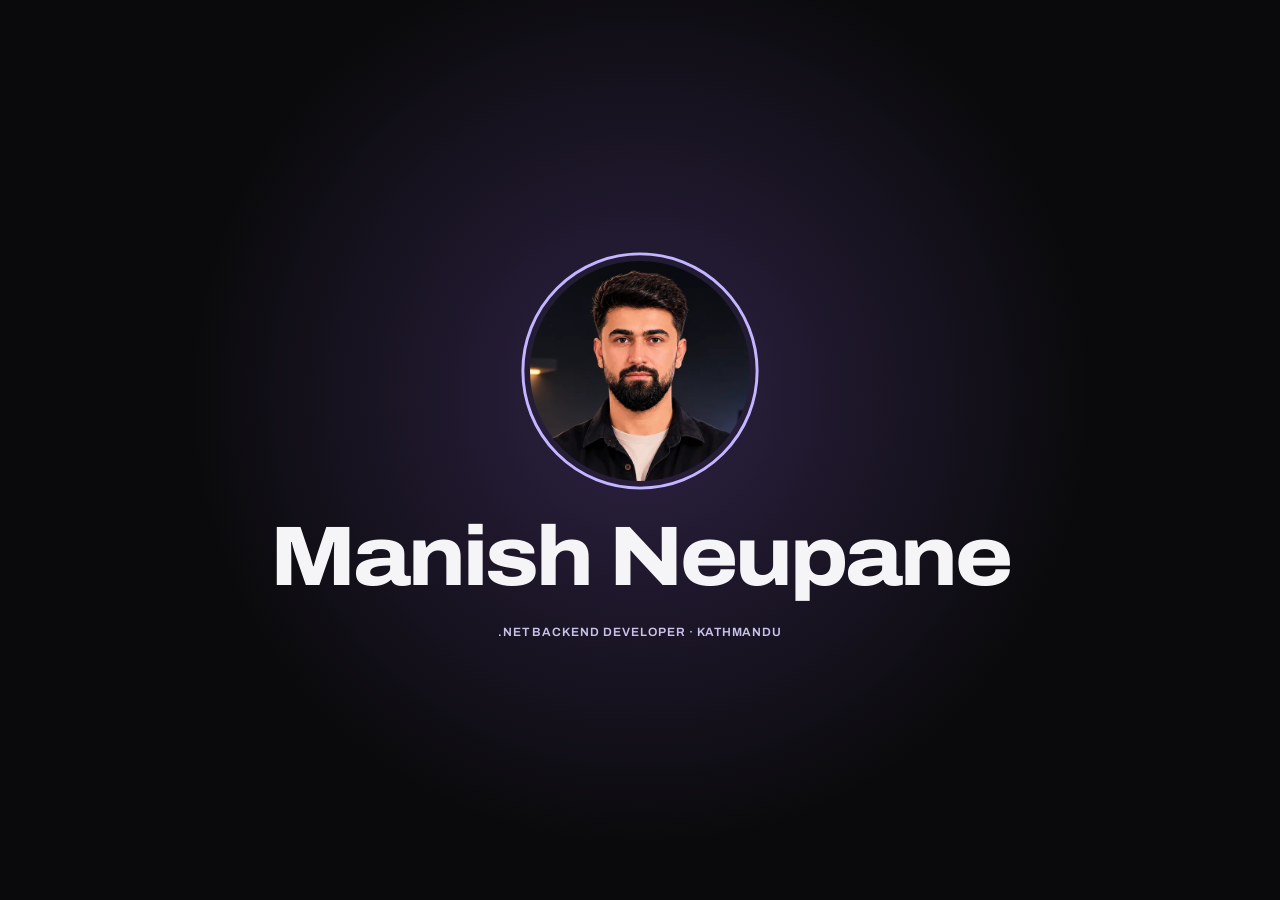
<file: index.html>
<!doctype html><html><head><meta charset="utf-8"><link rel="icon" href="icons/favicon.ico" sizes="any"><link rel="icon" href="icons/favicon.svg" type="image/svg+xml"><link rel="apple-touch-icon" href="icons/apple-touch-icon.png"><link rel="manifest" href="site.webmanifest"><meta name="color-scheme" content="dark"><meta name="theme-color" content="#000000"><meta name="viewport" content="width=device-width,initial-scale=1"><title>Manish Neupane — .NET Backend Developer</title><link rel="stylesheet" href="styles.css"><link rel="stylesheet" href="hero/hero.css"><link rel="stylesheet" href="exp/exp.css"><link rel="stylesheet" href="skills/skills.css"><link rel="stylesheet" href="nav/nav.css"><link rel="preload" href="fonts/archivo-var.woff" as="font" type="font/woff" crossorigin><link rel="stylesheet" href="fonts/fonts.css"><link rel="stylesheet" href="film/film.css"><link rel="stylesheet" href="fx/fx.css"><link rel="stylesheet" href="msg/msg.css"><script>try{if(!matchMedia("(prefers-reduced-motion: reduce)").matches)document.documentElement.classList.add("intro-on")}catch(e){}if(matchMedia("(min-width: 901px) and (pointer: fine)").matches)document.documentElement.classList.add("film")</script><link rel="stylesheet" href="story/story.css"></head><body><div class="intro" aria-hidden="true">
<div class="intro-inner">
<div class="intro-pic"><svg class="intro-ring" viewBox="0 0 100 100"><circle cx="50" cy="50" r="48"/></svg><img src="hero/manish-avatar.webp?v=4" alt="" width="560" height="560" decoding="async" fetchpriority="high"></div>
<p class="intro-name"><span class="ch"><span style="--d:6.5">M</span></span><span class="ch"><span style="--d:5.5">a</span></span><span class="ch"><span style="--d:4.5">n</span></span><span class="ch"><span style="--d:3.5">i</span></span><span class="ch"><span style="--d:2.5">s</span></span><span class="ch"><span style="--d:1.5">h</span></span><span class="sp"> </span><span class="ch"><span style="--d:0.5">N</span></span><span class="ch"><span style="--d:1.5">e</span></span><span class="ch"><span style="--d:2.5">u</span></span><span class="ch"><span style="--d:3.5">p</span></span><span class="ch"><span style="--d:4.5">a</span></span><span class="ch"><span style="--d:5.5">n</span></span><span class="ch"><span style="--d:6.5">e</span></span></p>
<p class="intro-role">.NET Backend Developer · Kathmandu</p>
</div>
</div><header><nav><b>Manish Neupane</b><a href="#journey">Journey</a><a href="#experience">Experience</a><a href="#projects">Projects</a><a href="#skills">Skills</a><a href="#message">Say hello</a><a href="https://www.linkedin.com/in/mrmanish10/" target="_blank" rel="noopener">LinkedIn ↗</a></nav></header><main><section class="hero" id="top">
<div class="hero-light" aria-hidden="true"></div>
<div class="hero-copy">
<small class="hero-status"><i aria-hidden="true"></i>KATHMANDU, NEPAL · OPEN TO OPPORTUNITIES</small>
<h1 aria-label="Backend systems, engineered for confidence."><span class="w" style="--i:0" aria-hidden="true"><span>Backend</span></span> <span class="w" style="--i:1" aria-hidden="true"><span>systems,</span></span> <span class="w" style="--i:2" aria-hidden="true"><span>engineered</span></span> <span class="w" style="--i:3" aria-hidden="true"><span>for</span></span> <span class="w" style="--i:4" aria-hidden="true"><span>confidence.</span></span></h1>
<strong class="hero-role">.NET BACKEND DEVELOPER<span class="role-sep" aria-hidden="true"> · </span><span class="role-cycle" aria-hidden="true" data-words="MICROSERVICES|DISTRIBUTED TRANSACTIONS|CLEAN ARCHITECTURE|CI/CD PIPELINES">MICROSERVICES</span></strong>
<p>Backend developer with 2+ years designing and owning .NET services end-to-end for regulated financial and healthcare platforms. Experienced in microservices, distributed transactions, containerization, and automated CI/CD pipelines.</p>
<div class="hero-actions"><a class="btn-primary" href="#projects">Explore projects ↗</a> <a class="btn-ghost" href="#message">Get in touch</a></div>
<ul class="hero-facts">
<li><b>2+ years</b><span>owning .NET services</span></li>
<li><b>3 teams</b><span>shipping to production</span></li>
<li><b>Finance · Health</b><span>regulated platforms</span></li>
</ul>
</div>

<figure class="tracer" aria-label="One API request traced through the stack, 36 milliseconds end to end">
<div class="tr-card">
<div class="tr-head"><span class="tr-verb">POST</span><span class="tr-path">/loans/4821/approve</span><button class="tr-send" type="button">Send request</button></div>
<ol class="tr-steps">
<li style="--i:0"><span class="tr-dot"></span><span class="tr-node">ASP.NET Core</span><span class="tr-what">Kestrel · JWT auth · validation</span><em>3 ms</em></li>
<li style="--i:1"><span class="tr-dot"></span><span class="tr-node">ApproveLoanHandler</span><span class="tr-what">Clean Architecture · domain rules</span><em>4 ms</em></li>
<li style="--i:2"><span class="tr-dot"></span><span class="tr-node">EF Core → SQL Server</span><span class="tr-what">UPDATE Loans SET Status = 'Approved'</span><em>11 ms</em></li>
<li style="--i:3"><span class="tr-dot"></span><span class="tr-node">RabbitMQ</span><span class="tr-what">publish LoanApproved</span><em>2 ms</em></li>
<li style="--i:4"><span class="tr-dot"></span><span class="tr-node">Ledger.Service</span><span class="tr-what">Saga step · entry posted</span><em>16 ms</em></li>
</ol>
<div class="tr-foot"><span class="tr-status"><b>200 OK</b> · committed</span><span class="tr-total">36 ms</span></div>
</div>
<figcaption>A request through the kind of system I build</figcaption>
</figure>

<a class="hero-cue" href="#journey"><span>See how I work</span><i aria-hidden="true"></i></a>
</section>
<section id="journey" class="journey" aria-labelledby="journey-title">
<div class="journey-head"><small>DEVELOPER JOURNEY</small><h2 id="journey-title">From an idea to production.</h2><p>Scroll to watch one feature travel from a blank editor to a live release.</p></div>
<div class="journey-track" data-stage="0" data-pose="idea">
<div class="journey-pin">

<ol class="journey-captions">
<li data-s="0"><h3>The idea</h3><p>Every great product starts with an idea.</p></li>
<li data-s="1"><h3>The plan</h3><p>Designing the foundation before writing the first line of code.</p></li>
<li data-s="2"><h3>The code</h3><p>Turning ideas into working software.</p></li>
<li data-s="3"><h3>The bug</h3><p>Not everything works on the first attempt.</p></li>
<li data-s="4"><h3>The fix</h3><p>Every problem is an opportunity to learn something new.</p></li>
<li data-s="5"><h3>The tests</h3><p>Making software reliable, not just functional.</p></li>
<li data-s="6"><h3>The release</h3><p>From an idea on a laptop to a product in production.</p></li>
<li data-s="7"><h3>Shipped.</h3><p class="journey-final">Built with curiosity. Improved through challenges. Delivered with purpose.</p><a class="journey-cta" href="#projects">Explore my projects ↗</a></li>
</ol>

<nav class="journey-rail" aria-label="Journey stages">
<button type="button" data-go="0">Idea</button><button type="button" data-go="1">Plan</button><button type="button" data-go="2">Code</button><button type="button" data-go="3">Debug</button><button type="button" data-go="4">Fix</button><button type="button" data-go="5">Test</button><button type="button" data-go="6">Deploy</button><button type="button" data-go="7">Done</button>
</nav>
<button type="button" class="journey-auto" aria-pressed="true">Pause</button>
<button type="button" class="journey-skip" aria-label="Skip the journey and go to Experience">Skip<span class="js-long"> the story</span> ↓</button>

<div class="scene" aria-hidden="true">
<div class="cam">

<div class="layer l-back">
  <div class="window">
    <div class="sky sky-dusk"></div><div class="sky sky-night"></div><div class="sky sky-dawn"></div>
    <div class="stars"><i style="--x:12%;--y:18%"></i><i style="--x:28%;--y:9%"></i><i style="--x:47%;--y:22%"></i><i style="--x:63%;--y:12%"></i><i style="--x:81%;--y:26%"></i><i style="--x:90%;--y:8%"></i><i style="--x:36%;--y:34%"></i><i style="--x:72%;--y:38%"></i></div>
    <div class="sun"></div>
    <svg class="range" viewBox="0 0 400 120" preserveAspectRatio="none"><path class="far" d="M0 120V78l28-14 22 10 30-30 18 12 26-30 20 18 16-8 34 34 22-10 30 22 26-26 24 14 34-28 22 20 26-6 22 18V120z"/><path class="snow" d="M80 44l18 12 26-30 20 18 16-8 34 34-28-12-14 6-20-20-24 22-14-8zM294 46l34-28 22 20-26-8-16 10z"/><path class="near" d="M0 120V96l40-12 36 10 44-18 40 14 52-16 46 12 40-10 50 14 52-8V120z"/></svg>
    <div class="mullion"></div>
  </div>
  <div class="shelf">
    <div class="books"><b>.NET</b><b>C#</b><b>Docker</b><b>SQL Server</b><b>DDD</b></div>
    <div class="plank"></div>
    <div class="rack"><span></span><span></span><span></span><span></span></div>
    <div class="plank"></div>
  </div>
</div>

<div class="layer l-char">
  <div class="character">
    <img class="pose" data-p="idea" src="story/assets/pose-idea.webp" alt="" width="820" height="1009" decoding="async">
    <img class="pose" data-p="thinking" src="story/assets/pose-thinking.webp" alt="" width="820" height="1009" decoding="async">
    <img class="pose" data-p="excited" src="story/assets/pose-excited.webp" alt="" width="820" height="1009" decoding="async">
    <img class="pose" data-p="coding" src="story/assets/pose-coding.webp" alt="" width="820" height="1009" decoding="async">
    <img class="pose" data-p="debugging" src="story/assets/pose-debugging.webp" alt="" width="820" height="1009" decoding="async">
    <img class="pose" data-p="solved" src="story/assets/pose-solved.webp" alt="" width="820" height="1009" decoding="async">
    <img class="pose" data-p="coffee" src="story/assets/pose-coffee.webp" alt="" width="820" height="1009" decoding="async">
    <img class="pose" data-p="relaxed" src="story/assets/pose-relaxed.webp" alt="" width="820" height="1009" decoding="async">
  </div>
</div>

<div class="lamp-light"></div>
<div class="screen-light"></div>

<div class="layer l-mid">
  <div class="monitor">
    <div class="bezel">
      <div class="screen">
        <div class="ide-bar"><i></i><i></i><i></i><span class="ide-title"></span></div>

        <div class="scr scr-idle">
          <svg class="brainstorm" viewBox="0 0 400 210" aria-hidden="true">
            <g class="bs-glow"><circle cx="200" cy="74" r="44"/></g>
            <g class="bs-rays"><path d="M200 14v12M156 30l8 8M244 30l-8 8M142 72h12M246 72h12"/></g>
            <g class="bs-bulb"><path d="M200 38c-17 0-30 13-30 29 0 11 6 19 13 25 3 3 5 7 5 11v5h24v-5c0-4 2-8 5-11 7-6 13-14 13-25 0-16-13-29-30-29z"/><path d="M190 114h20M192 121h16"/><path d="M194 78l6 8 6-8"/></g>
            <g class="bs-links"><path d="M168 98C130 112 104 126 86 150"/><path d="M232 98c38 14 64 28 82 52"/><path d="M200 128v26"/></g>
            <g class="bs-node n1"><rect x="22" y="150" width="128" height="34" rx="8"/><text x="86" y="172">Branch app?</text></g>
            <g class="bs-node n2"><rect x="150" y="156" width="100" height="34" rx="8"/><text x="200" y="178">Loan API</text></g>
            <g class="bs-node n3"><rect x="250" y="150" width="128" height="34" rx="8"/><text x="314" y="172">Approve in mins</text></g>
            <g class="bs-hatch"><path d="M36 30l14-10M44 34l14-10M52 38l14-10"/><path d="M338 24l14-10M346 28l14-10"/></g>
          </svg>
        </div>

        <div class="scr scr-plan">
          <div class="tree">
            <div style="--i:0">▾ Loans.sln</div>
            <div style="--i:1" class="d1">▾ src</div>
            <div style="--i:2" class="d2">Loans.Domain</div>
            <div style="--i:3" class="d2">Loans.Application</div>
            <div style="--i:4" class="d2">Loans.Infrastructure</div>
            <div style="--i:5" class="d2">Loans.Api</div>
            <div style="--i:6" class="d1">▾ tests</div>
            <div style="--i:7" class="d2">Loans.Tests</div>
          </div>
          <svg class="rings" viewBox="0 0 200 200"><circle class="r r4" cx="100" cy="100" r="92"/><circle class="r r3" cx="100" cy="100" r="68"/><circle class="r r2" cx="100" cy="100" r="44"/><circle class="r r1" cx="100" cy="100" r="22"/><text x="100" y="104">Domain</text><text x="100" y="66">Application</text><text x="100" y="42">Infrastructure</text><text x="100" y="18">Api</text></svg>
        </div>

        <div class="scr scr-code">
          <div class="code">
            <div class="ln" style="--i:0"><em></em><span class="at">[HttpPost(<str>"{id:guid}/approve"</str>)]</span></div>
            <div class="ln" style="--i:1"><em></em><k>public async</k> <ty>Task</ty>&lt;<ty>IActionResult</ty>&gt; <mt>Approve</mt>(<ty>Guid</ty> id, <ty>CancellationToken</ty> ct)</div>
            <div class="ln" style="--i:2"><em></em>{</div>
            <div class="ln" style="--i:3"><em></em>    <k>var</k> loan = <k>await</k> _loans.<mt>FindAsync</mt>(id, ct);</div>
            <div class="ln fix" style="--i:4"><em></em>    <k>if</k> (loan <k>is null</k>) <k>return</k> <mt>NotFound</mt>();</div>
            <div class="ln bad" style="--i:5"><em></em>    loan.<mt>Approve</mt>(_clock.UtcNow);</div>
            <div class="ln" style="--i:6"><em></em>    <k>await</k> _db.<mt>SaveChangesAsync</mt>(ct);</div>
            <div class="ln" style="--i:7"><em></em>    <k>await</k> _bus.<mt>PublishAsync</mt>(<k>new</k> <ty>LoanApproved</ty>(loan.Id), ct);</div>
            <div class="ln" style="--i:8"><em></em>    <k>return</k> <mt>Ok</mt>(loan.<mt>ToDto</mt>());</div>
            <div class="ln" style="--i:9"><em></em>}</div>
          </div>
          <div class="term">
            <div class="t-err"><b>fail:</b> Microsoft.AspNetCore.Diagnostics[1]<br><er>System.NullReferenceException</er>: Object reference not set to an instance of an object.<br>   at Loans.Api.LoansController.Approve(Guid id) in LoansController.cs:line 16</div>
            <div class="t-ok">$ dotnet build<br><ok>Build succeeded.</ok>  0 Warning(s)  0 Error(s)<br>POST /loans/4821/approve → <ok>200 OK</ok> · 38 ms</div>
          </div>
        </div>

        <div class="scr scr-test">
          <div class="tx-head">$ dotnet test <span class="tx-sum"><ok>Passed!</ok> 42 / 42</span></div>
          <div class="tx" style="--i:0"><span class="tick"></span>Approve_ReturnsNotFound_WhenLoanMissing</div>
          <div class="tx" style="--i:1"><span class="tick"></span>Approve_PublishesLoanApproved_Event</div>
          <div class="tx" style="--i:2"><span class="tick"></span>LoanSaga_CompensatesOnLedgerFailure</div>
          <div class="tx" style="--i:3"><span class="tick"></span>Repository_PersistsStatus <i>SQL Server · Testcontainers</i></div>
          <div class="tx" style="--i:4"><span class="tick"></span>ApproveEndpoint_Returns200 <i>WebApplicationFactory</i></div>
          <div class="tx" style="--i:5"><span class="tick"></span>Consumer_HandlesLoanApproved <i>RabbitMQ</i></div>
          <div class="tx-bar"><span></span></div>
        </div>

        <div class="scr scr-deploy">
          <div class="tx-head">Gitea Actions · deploy.yml · main</div>
          <div class="step" style="--i:0"><span class="tick"></span>dotnet restore &amp; build</div>
          <div class="step" style="--i:1"><span class="tick"></span>dotnet test</div>
          <div class="step" style="--i:2"><span class="tick"></span>docker build loans-api:1.4.0</div>
          <div class="step" style="--i:3"><span class="tick"></span>dotnet ef database update</div>
          <div class="step" style="--i:4"><span class="tick"></span>Deploy to IIS · zero downtime</div>
          <div class="dp-bar"><span></span></div>
          <div class="dp-done"><ok>✓ Deployed to production</ok> · v1.4.0</div>
        </div>

        <div class="scr scr-live">
          <div class="br-url">https://loans.example.np</div>
          <div class="app">
            <div class="app-h">Loan approvals</div>
            <div class="app-row"><span>#4821 · Home loan</span><ok>Approved</ok></div>
            <div class="app-row"><span>#4822 · SME credit</span><ok>Approved</ok></div>
            <div class="app-row"><span>#4823 · Vehicle</span><wa>In review</wa></div>
            <div class="app-row"><span>Median decision</span><b>4 min</b></div>
          </div>
        </div>
      </div>
    </div>
    <div class="neck"></div><div class="foot"></div>
  </div>


</div>

<div class="layer l-front">
  <div class="desk"></div>
  <div class="keyboard"><i></i><i></i><i></i><i></i></div>
  <div class="lamp"><span class="arm"></span><span class="head"></span><span class="base"></span></div>
  <div class="mug"><span class="steam"></span><span class="steam"></span></div>
</div>

</div>
<div class="fx">
  <div class="fx-g g0">
    <span class="bubble b1"></span><span class="bubble b2"></span>
    <div class="card idea i1">Loan approval in minutes?</div>
    <div class="card idea i2">One API for every branch?</div>
    <svg class="bulb" viewBox="0 0 24 32"><path d="M12 2a9 9 0 0 0-5 16.5V22h10v-3.5A9 9 0 0 0 12 2z"/><rect x="8" y="24" width="8" height="2.5" rx="1"/><rect x="9" y="28" width="6" height="2.5" rx="1"/></svg>
  </div>
  <div class="fx-g g1">
    <svg class="arch" viewBox="0 0 300 150">
      <path class="wire" d="M150 30 V58 M150 58 H70 V86 M150 58 H230 V86 M70 106 V124 M230 106 V124 M110 96 H190"/>
      <g class="node" style="--i:0"><rect x="105" y="10" width="90" height="22" rx="4"/><text x="150" y="25">API Gateway</text></g>
      <g class="node" style="--i:1"><rect x="25" y="84" width="90" height="22" rx="4"/><text x="70" y="99">Loans.Api</text></g>
      <g class="node" style="--i:2"><rect x="185" y="84" width="90" height="22" rx="4"/><text x="230" y="99">Customers.Api</text></g>
      <g class="node" style="--i:3"><rect x="25" y="122" width="90" height="22" rx="4"/><text x="70" y="137">SQL Server</text></g>
      <g class="node" style="--i:4"><rect x="185" y="122" width="90" height="22" rx="4"/><text x="230" y="137">MongoDB</text></g>
      <g class="node mq" style="--i:5"><rect x="122" y="86" width="56" height="20" rx="10"/><text x="150" y="100">RabbitMQ</text></g>
    </svg>
  </div>
  <div class="fx-g g2"><div class="card chip c1">async / await</div><div class="card chip c2">EF Core</div><div class="card chip c3">Clean Architecture</div></div>
  <div class="fx-g g3"><div class="card toast err"><b>!</b> Unhandled exception<br><small>NullReferenceException</small></div><div class="card toast warn"><b>⚠</b> CS8602<br><small>Possible null reference</small></div></div>
  <div class="fx-g g4"><div class="card toast ok"><b>✓</b> Build succeeded<br><small>0 errors · 0 warnings</small></div></div>
  <div class="fx-g g5"><div class="card chip t1"><ok>✓</ok> Unit 28/28</div><div class="card chip t2"><ok>✓</ok> Integration 9/9</div><div class="card chip t3"><ok>✓</ok> API 5/5</div></div>
  <div class="fx-g g6">
    <div class="env dev"><span class="box"></span>staging</div>
    <div class="path"><span class="packet"></span></div>
    <div class="env prod"><svg viewBox="0 0 40 24"><path d="M10 22a8 8 0 0 1-1-15.9A10 10 0 0 1 28 6a7 7 0 0 1 2 16z"/></svg>production</div>
  </div>
  <div class="fx-g g7"><div class="card toast ok big"><b>✓</b> Live in production<br><small>loans-api 1.4.0 · healthy</small></div></div>
</div>

<div class="particles"><i style="--x:8%;--d:9s;--l:-2s"></i><i style="--x:18%;--d:12s;--l:-6s"></i><i style="--x:31%;--d:10s;--l:-1s"></i><i style="--x:44%;--d:14s;--l:-9s"></i><i style="--x:52%;--d:11s;--l:-4s"></i><i style="--x:63%;--d:13s;--l:-7s"></i><i style="--x:72%;--d:9.5s;--l:-3s"></i><i style="--x:84%;--d:12.5s;--l:-10s"></i><i style="--x:93%;--d:10.5s;--l:-5s"></i><i style="--x:25%;--d:15s;--l:-12s"></i></div>
<div class="tint"></div>
</div>

</div>
</div>
</section>
<section id="experience" class="exp">
<div class="exp-head">
<small>CAREER</small>
<h2>Experience in production environments.</h2>
<p class="exp-sum">Three teams, one thread: .NET services for finance and healthcare that have to stay correct under load.</p>
<div class="exp-meter"><b class="exp-years" data-since="2024-04">2+</b><span>years shipping .NET<br>to production</span></div>
</div>
<ol class="exp-line">
<li class="exp-item is-now">
<span class="exp-dot" aria-hidden="true"></span>
<article class="exp-card">
<div class="exp-top"><span class="exp-co">Manjushree Finance Ltd.</span><span class="exp-live">Current</span></div>
<p class="exp-when"><time datetime="2026-05">May 2026</time> — Present · <span class="exp-dur" data-from="2026-05">since May 2026</span></p>
<h3>Senior Assistant (Software Developer)</h3>
<ul><li>Owned backend APIs for the IzoneV2 financial admin platform using Clean Architecture and EF Core.</li><li>Engineered self-hosted CI/CD pipelines using Gitea Actions with zero-downtime IIS deployments.</li><li>Implemented SQL migration scripts for branch mapping and multi-DbContext data boundaries.</li></ul>
<div class="exp-tags"><span>Clean Architecture</span><span>EF Core</span><span>Gitea Actions</span><span>IIS</span><span>SQL Server</span></div>
</article>
</li>
<li class="exp-item">
<span class="exp-dot" aria-hidden="true"></span>
<article class="exp-card">
<div class="exp-top"><span class="exp-co">Vertex Special Technology</span></div>
<p class="exp-when"><time datetime="2025-10">Oct 2025</time> — <time datetime="2026-05">May 2026</time> · <span class="exp-dur">7 mos</span></p>
<h3>Software Developer</h3>
<ul><li>Developed ASP.NET Core backend services and RESTful APIs for the HemScreen diagnostic platform.</li><li>Implemented asynchronous RabbitMQ messaging for file processing.</li><li>Managed a hybrid MongoDB and PostgreSQL storage model.</li></ul>
<div class="exp-tags"><span>ASP.NET Core</span><span>REST</span><span>RabbitMQ</span><span>MongoDB</span><span>PostgreSQL</span></div>
</article>
</li>
<li class="exp-item">
<span class="exp-dot" aria-hidden="true"></span>
<article class="exp-card">
<div class="exp-top"><span class="exp-co">Premium Technologies</span></div>
<p class="exp-when"><time datetime="2024-04">Apr 2024</time> — <time datetime="2025-10">Oct 2025</time> · <span class="exp-dur">1 yr 6 mos</span></p>
<h3>Software Developer</h3>
<ul><li>Migrated a legacy monolithic .NET fintech system into containerized microservices using Docker.</li><li>Implemented distributed data consistency across services using the Saga pattern.</li><li>Maintained Jenkins CI/CD pipelines and streamlined multi-environment staging deployments.</li></ul>
<div class="exp-tags"><span>Docker</span><span>Microservices</span><span>Saga pattern</span><span>Jenkins</span><span>.NET</span></div>
</article>
</li>
<li class="exp-item is-edu">
<span class="exp-dot" aria-hidden="true"></span>
<article class="exp-card">
<div class="exp-top"><span class="exp-co">Kathmandu Engineering College</span><span class="exp-edu-tag">Education</span></div>
<p class="exp-when"><time datetime="2019">2019</time> — <time datetime="2023">2023</time> · Graduated</p>
<h3>Bachelor in Computer Engineering</h3>
</article>
</li>
</ol>
</section><section id="projects"><small>SELECTED SYSTEMS</small><h2>Architecture with operational weight.</h2><div class="grid"><article><h3>Core Banking System (Microservices)</h3><p>Migrated a monolithic fintech application to microservices using the Saga pattern for distributed transactions and domain-driven design boundaries.</p><b>.NET · MICROSERVICES · SAGA PATTERN</b></article><article><h3>HemScreen</h3><p>Backend services for patient image upload and AI-prediction orchestration, leveraging RabbitMQ and a hybrid MongoDB/SQL Server data model.</p><b>ASP.NET CORE · RABBITMQ · MONGODB</b></article><article><h3>Project Pilot</h3><p>Linux server configuration featuring reverse proxy, self-hosted Gitea Actions CI/CD, and full-stack .NET/React deployment.</p><b>LINUX · GITEA ACTIONS · REACT</b></article></div></section><section id="skills" class="skills">
<small>TOOLKIT</small><h2>Technical skills.</h2>
<div class="sk-band" aria-hidden="true">
<div class="mq-row"><div class="mq-track"><span class="mq-item" style="--c:#9B4F96"><span class="sk-ico sm mono" aria-hidden="true"><i>C#</i></span>C#</span><span class="mq-item" style="--c:#512BD4"><span class="sk-ico sm" aria-hidden="true" data-logo="skills/icons/dotnet.svg"><i>.NET</i></span>.NET Core</span><span class="mq-item" style="--c:#512BD4"><span class="sk-ico sm mono" aria-hidden="true"><i>ASP</i></span>ASP.NET Core / MVC</span><span class="mq-item" style="--c:#68217A"><span class="sk-ico sm mono" aria-hidden="true"><i>LINQ</i></span>LINQ</span><span class="mq-item" style="--c:#DD0031"><span class="sk-ico sm" aria-hidden="true" data-logo="skills/icons/angular.svg"><i>NG</i></span>Angular</span><span class="mq-item" style="--c:#61DAFB"><span class="sk-ico sm" aria-hidden="true" data-logo="skills/icons/react.svg"><i>RE</i></span>React</span><span class="mq-item" style="--c:#F7DF1E"><span class="sk-ico sm" aria-hidden="true" data-logo="skills/icons/javascript.svg"><i>JS</i></span>JavaScript</span><span class="mq-item" style="--c:#c3b5ff"><span class="sk-ico sm glyph" aria-hidden="true"><svg viewBox="0 0 24 24"><circle cx="5" cy="6" r="2.6"/><circle cx="19" cy="6" r="2.6"/><circle cx="12" cy="18" r="2.6"/><path d="M7.4 7.4 10.4 15.6M16.6 7.4l-3 8.2M7.6 6h8.8"/></svg></span>Microservices</span><span class="mq-item" style="--c:#c3b5ff"><span class="sk-ico sm glyph" aria-hidden="true"><svg viewBox="0 0 24 24"><path d="M4 8h12l-3-3M20 16H8l3 3"/><circle cx="20" cy="8" r="1.6"/><circle cx="4" cy="16" r="1.6"/></svg></span>Saga Pattern</span><span class="mq-item" style="--c:#c3b5ff"><span class="sk-ico sm glyph" aria-hidden="true"><svg viewBox="0 0 24 24"><circle cx="12" cy="12" r="9"/><circle cx="12" cy="12" r="5.5"/><circle cx="12" cy="12" r="2"/></svg></span>Clean Architecture</span><span class="mq-item" style="--c:#c3b5ff"><span class="sk-ico sm glyph" aria-hidden="true"><svg viewBox="0 0 24 24"><path d="M12 2.8 20 7.4v9.2l-8 4.6-8-4.6V7.4z"/><path d="M12 12v9.2M12 12l8-4.6M12 12 4 7.4"/></svg></span>Domain-Driven Design</span><span class="mq-item" style="--c:#c3b5ff"><span class="sk-ico sm glyph" aria-hidden="true"><svg viewBox="0 0 24 24"><path d="M8 4c-2 0-2.5 1-2.5 3v2c0 1.5-.8 2.5-2.5 3 1.7.5 2.5 1.5 2.5 3v2c0 2 .5 3 2.5 3M16 4c2 0 2.5 1 2.5 3v2c0 1.5.8 2.5 2.5 3-1.7.5-2.5 1.5-2.5 3v2c0 2-.5 3-2.5 3"/></svg></span>RESTful API Design</span><span class="mq-item" style="--c:#9B4F96"><span class="sk-ico sm mono" aria-hidden="true"><i>C#</i></span>C#</span><span class="mq-item" style="--c:#512BD4"><span class="sk-ico sm" aria-hidden="true" data-logo="skills/icons/dotnet.svg"><i>.NET</i></span>.NET Core</span><span class="mq-item" style="--c:#512BD4"><span class="sk-ico sm mono" aria-hidden="true"><i>ASP</i></span>ASP.NET Core / MVC</span><span class="mq-item" style="--c:#68217A"><span class="sk-ico sm mono" aria-hidden="true"><i>LINQ</i></span>LINQ</span><span class="mq-item" style="--c:#DD0031"><span class="sk-ico sm" aria-hidden="true" data-logo="skills/icons/angular.svg"><i>NG</i></span>Angular</span><span class="mq-item" style="--c:#61DAFB"><span class="sk-ico sm" aria-hidden="true" data-logo="skills/icons/react.svg"><i>RE</i></span>React</span><span class="mq-item" style="--c:#F7DF1E"><span class="sk-ico sm" aria-hidden="true" data-logo="skills/icons/javascript.svg"><i>JS</i></span>JavaScript</span><span class="mq-item" style="--c:#c3b5ff"><span class="sk-ico sm glyph" aria-hidden="true"><svg viewBox="0 0 24 24"><circle cx="5" cy="6" r="2.6"/><circle cx="19" cy="6" r="2.6"/><circle cx="12" cy="18" r="2.6"/><path d="M7.4 7.4 10.4 15.6M16.6 7.4l-3 8.2M7.6 6h8.8"/></svg></span>Microservices</span><span class="mq-item" style="--c:#c3b5ff"><span class="sk-ico sm glyph" aria-hidden="true"><svg viewBox="0 0 24 24"><path d="M4 8h12l-3-3M20 16H8l3 3"/><circle cx="20" cy="8" r="1.6"/><circle cx="4" cy="16" r="1.6"/></svg></span>Saga Pattern</span><span class="mq-item" style="--c:#c3b5ff"><span class="sk-ico sm glyph" aria-hidden="true"><svg viewBox="0 0 24 24"><circle cx="12" cy="12" r="9"/><circle cx="12" cy="12" r="5.5"/><circle cx="12" cy="12" r="2"/></svg></span>Clean Architecture</span><span class="mq-item" style="--c:#c3b5ff"><span class="sk-ico sm glyph" aria-hidden="true"><svg viewBox="0 0 24 24"><path d="M12 2.8 20 7.4v9.2l-8 4.6-8-4.6V7.4z"/><path d="M12 12v9.2M12 12l8-4.6M12 12 4 7.4"/></svg></span>Domain-Driven Design</span><span class="mq-item" style="--c:#c3b5ff"><span class="sk-ico sm glyph" aria-hidden="true"><svg viewBox="0 0 24 24"><path d="M8 4c-2 0-2.5 1-2.5 3v2c0 1.5-.8 2.5-2.5 3 1.7.5 2.5 1.5 2.5 3v2c0 2 .5 3 2.5 3M16 4c2 0 2.5 1 2.5 3v2c0 1.5.8 2.5 2.5 3-1.7.5-2.5 1.5-2.5 3v2c0 2-.5 3-2.5 3"/></svg></span>RESTful API Design</span></div></div>
<div class="mq-row rev"><div class="mq-track"><span class="mq-item" style="--c:#CC2927"><span class="sk-ico sm mono" aria-hidden="true"><i>SQL</i></span>SQL Server</span><span class="mq-item" style="--c:#512BD4"><span class="sk-ico sm mono" aria-hidden="true"><i>EF</i></span>EF Core</span><span class="mq-item" style="--c:#47A248"><span class="sk-ico sm" aria-hidden="true" data-logo="skills/icons/mongodb.svg"><i>MDB</i></span>MongoDB</span><span class="mq-item" style="--c:#4169E1"><span class="sk-ico sm" aria-hidden="true" data-logo="skills/icons/postgresql.svg"><i>PG</i></span>PostgreSQL</span><span class="mq-item" style="--c:#2496ED"><span class="sk-ico sm" aria-hidden="true" data-logo="skills/icons/docker.svg"><i>DK</i></span>Docker</span><span class="mq-item" style="--c:#FF6600"><span class="sk-ico sm" aria-hidden="true" data-logo="skills/icons/rabbitmq.svg"><i>RMQ</i></span>RabbitMQ</span><span class="mq-item" style="--c:#609926"><span class="sk-ico sm" aria-hidden="true" data-logo="skills/icons/gitea.svg"><i>GT</i></span>Gitea Actions</span><span class="mq-item" style="--c:#D24939"><span class="sk-ico sm" aria-hidden="true" data-logo="skills/icons/jenkins.svg"><i>JK</i></span>Jenkins</span><span class="mq-item" style="--c:#0078D7"><span class="sk-ico sm mono" aria-hidden="true"><i>AZ</i></span>Azure DevOps</span><span class="mq-item" style="--c:#5E5E5E"><span class="sk-ico sm mono" aria-hidden="true"><i>IIS</i></span>IIS</span><span class="mq-item" style="--c:#FCC624"><span class="sk-ico sm" aria-hidden="true" data-logo="skills/icons/linux.svg"><i>LX</i></span>Linux</span><span class="mq-item" style="--c:#CC2927"><span class="sk-ico sm mono" aria-hidden="true"><i>SQL</i></span>SQL Server</span><span class="mq-item" style="--c:#512BD4"><span class="sk-ico sm mono" aria-hidden="true"><i>EF</i></span>EF Core</span><span class="mq-item" style="--c:#47A248"><span class="sk-ico sm" aria-hidden="true" data-logo="skills/icons/mongodb.svg"><i>MDB</i></span>MongoDB</span><span class="mq-item" style="--c:#4169E1"><span class="sk-ico sm" aria-hidden="true" data-logo="skills/icons/postgresql.svg"><i>PG</i></span>PostgreSQL</span><span class="mq-item" style="--c:#2496ED"><span class="sk-ico sm" aria-hidden="true" data-logo="skills/icons/docker.svg"><i>DK</i></span>Docker</span><span class="mq-item" style="--c:#FF6600"><span class="sk-ico sm" aria-hidden="true" data-logo="skills/icons/rabbitmq.svg"><i>RMQ</i></span>RabbitMQ</span><span class="mq-item" style="--c:#609926"><span class="sk-ico sm" aria-hidden="true" data-logo="skills/icons/gitea.svg"><i>GT</i></span>Gitea Actions</span><span class="mq-item" style="--c:#D24939"><span class="sk-ico sm" aria-hidden="true" data-logo="skills/icons/jenkins.svg"><i>JK</i></span>Jenkins</span><span class="mq-item" style="--c:#0078D7"><span class="sk-ico sm mono" aria-hidden="true"><i>AZ</i></span>Azure DevOps</span><span class="mq-item" style="--c:#5E5E5E"><span class="sk-ico sm mono" aria-hidden="true"><i>IIS</i></span>IIS</span><span class="mq-item" style="--c:#FCC624"><span class="sk-ico sm" aria-hidden="true" data-logo="skills/icons/linux.svg"><i>LX</i></span>Linux</span></div></div>
</div>
<div class="grid sk-grid">
<article class="sk-card"><div class="sk-top"><b>Languages & frameworks</b><span class="sk-count">7</span></div><ul class="sk-list">
<li class="sk" style="--c:#9B4F96;--i:0"><span class="sk-ico mono" aria-hidden="true"><i>C#</i></span><span class="sk-name">C#</span></li>
<li class="sk" style="--c:#512BD4;--i:1"><span class="sk-ico" aria-hidden="true" data-logo="skills/icons/dotnet.svg"><i>.NET</i></span><span class="sk-name">.NET Core</span></li>
<li class="sk" style="--c:#512BD4;--i:2"><span class="sk-ico mono" aria-hidden="true"><i>ASP</i></span><span class="sk-name">ASP.NET Core / MVC</span></li>
<li class="sk" style="--c:#68217A;--i:3"><span class="sk-ico mono" aria-hidden="true"><i>LINQ</i></span><span class="sk-name">LINQ</span></li>
<li class="sk" style="--c:#DD0031;--i:4"><span class="sk-ico" aria-hidden="true" data-logo="skills/icons/angular.svg"><i>NG</i></span><span class="sk-name">Angular</span></li>
<li class="sk" style="--c:#61DAFB;--i:5"><span class="sk-ico" aria-hidden="true" data-logo="skills/icons/react.svg"><i>RE</i></span><span class="sk-name">React</span></li>
<li class="sk" style="--c:#F7DF1E;--i:6"><span class="sk-ico" aria-hidden="true" data-logo="skills/icons/javascript.svg"><i>JS</i></span><span class="sk-name">JavaScript</span></li>
</ul></article>
<article class="sk-card"><div class="sk-top"><b>Architecture</b><span class="sk-count">5</span></div><ul class="sk-list">
<li class="sk" style="--c:#c3b5ff;--i:0"><span class="sk-ico glyph" aria-hidden="true"><svg viewBox="0 0 24 24"><circle cx="5" cy="6" r="2.6"/><circle cx="19" cy="6" r="2.6"/><circle cx="12" cy="18" r="2.6"/><path d="M7.4 7.4 10.4 15.6M16.6 7.4l-3 8.2M7.6 6h8.8"/></svg></span><span class="sk-name">Microservices</span></li>
<li class="sk" style="--c:#c3b5ff;--i:1"><span class="sk-ico glyph" aria-hidden="true"><svg viewBox="0 0 24 24"><path d="M4 8h12l-3-3M20 16H8l3 3"/><circle cx="20" cy="8" r="1.6"/><circle cx="4" cy="16" r="1.6"/></svg></span><span class="sk-name">Saga Pattern</span></li>
<li class="sk" style="--c:#c3b5ff;--i:2"><span class="sk-ico glyph" aria-hidden="true"><svg viewBox="0 0 24 24"><circle cx="12" cy="12" r="9"/><circle cx="12" cy="12" r="5.5"/><circle cx="12" cy="12" r="2"/></svg></span><span class="sk-name">Clean Architecture</span></li>
<li class="sk" style="--c:#c3b5ff;--i:3"><span class="sk-ico glyph" aria-hidden="true"><svg viewBox="0 0 24 24"><path d="M12 2.8 20 7.4v9.2l-8 4.6-8-4.6V7.4z"/><path d="M12 12v9.2M12 12l8-4.6M12 12 4 7.4"/></svg></span><span class="sk-name">Domain-Driven Design</span></li>
<li class="sk" style="--c:#c3b5ff;--i:4"><span class="sk-ico glyph" aria-hidden="true"><svg viewBox="0 0 24 24"><path d="M8 4c-2 0-2.5 1-2.5 3v2c0 1.5-.8 2.5-2.5 3 1.7.5 2.5 1.5 2.5 3v2c0 2 .5 3 2.5 3M16 4c2 0 2.5 1 2.5 3v2c0 1.5.8 2.5 2.5 3-1.7.5-2.5 1.5-2.5 3v2c0 2-.5 3-2.5 3"/></svg></span><span class="sk-name">RESTful API Design</span></li>
</ul></article>
<article class="sk-card"><div class="sk-top"><b>Data</b><span class="sk-count">4</span></div><ul class="sk-list">
<li class="sk" style="--c:#CC2927;--i:0"><span class="sk-ico mono" aria-hidden="true"><i>SQL</i></span><span class="sk-name">SQL Server</span></li>
<li class="sk" style="--c:#512BD4;--i:1"><span class="sk-ico mono" aria-hidden="true"><i>EF</i></span><span class="sk-name">EF Core</span></li>
<li class="sk" style="--c:#47A248;--i:2"><span class="sk-ico" aria-hidden="true" data-logo="skills/icons/mongodb.svg"><i>MDB</i></span><span class="sk-name">MongoDB</span></li>
<li class="sk" style="--c:#4169E1;--i:3"><span class="sk-ico" aria-hidden="true" data-logo="skills/icons/postgresql.svg"><i>PG</i></span><span class="sk-name">PostgreSQL</span></li>
</ul></article>
<article class="sk-card"><div class="sk-top"><b>DevOps & tools</b><span class="sk-count">7</span></div><ul class="sk-list">
<li class="sk" style="--c:#2496ED;--i:0"><span class="sk-ico" aria-hidden="true" data-logo="skills/icons/docker.svg"><i>DK</i></span><span class="sk-name">Docker</span></li>
<li class="sk" style="--c:#FF6600;--i:1"><span class="sk-ico" aria-hidden="true" data-logo="skills/icons/rabbitmq.svg"><i>RMQ</i></span><span class="sk-name">RabbitMQ</span></li>
<li class="sk" style="--c:#609926;--i:2"><span class="sk-ico" aria-hidden="true" data-logo="skills/icons/gitea.svg"><i>GT</i></span><span class="sk-name">Gitea Actions</span></li>
<li class="sk" style="--c:#D24939;--i:3"><span class="sk-ico" aria-hidden="true" data-logo="skills/icons/jenkins.svg"><i>JK</i></span><span class="sk-name">Jenkins</span></li>
<li class="sk" style="--c:#0078D7;--i:4"><span class="sk-ico mono" aria-hidden="true"><i>AZ</i></span><span class="sk-name">Azure DevOps</span></li>
<li class="sk" style="--c:#5E5E5E;--i:5"><span class="sk-ico mono" aria-hidden="true"><i>IIS</i></span><span class="sk-name">IIS</span></li>
<li class="sk" style="--c:#FCC624;--i:6"><span class="sk-ico" aria-hidden="true" data-logo="skills/icons/linux.svg"><i>LX</i></span><span class="sk-name">Linux</span></li>
</ul></article>
</div></section><section id="message" class="msg" aria-labelledby="msg-title">
<div class="msg-bg" aria-hidden="true">
<span class="mb-glow"></span>
<span class="mb mb1"><i></i><i></i></span><span class="mb mb2 me"><i></i></span><span class="mb mb3"><i></i><i></i><i></i></span>
<span class="mb mb4 me"><i></i><i></i></span><span class="mb mb5"><i></i></span><span class="mb mb6 me"><i></i><i></i></span>
<span class="mb mb7 dots"><i></i><i></i><i></i></span>
</div>
<div class="msg-intro">
<small>SAY HELLO</small>
<h2 id="msg-title">Got something to say?</h2>
<p class="msg-sub">A personal note or a business enquiry, it lands straight in my inbox. I usually reply within a day.</p>
<ol class="msg-dots" aria-hidden="true"><li></li><li></li><li></li><li></li></ol>
<button type="button" class="msg-skip">Skip for now <span aria-hidden="true">→</span></button>
</div>

<div class="msg-win">
<div class="msg-win-bar" aria-hidden="true">
<img src="hero/manish-avatar.webp?v=4" alt="" width="40" height="40">
<div class="mw-who"><b>Manish Neupane</b><span class="msg-presence"><i></i><em>Online · replies within a day</em></span></div>
<span class="mw-lights"><i></i><i></i><i></i></span>
</div>
<form class="msg-form" novalidate>
<input type="checkbox" name="botcheck" class="msg-bot" tabindex="-1" autocomplete="off" aria-hidden="true">

<fieldset class="msg-step" data-step="0">
<legend class="msg-q">What's this about?</legend>
<div class="msg-chips">
<label class="msg-chip"><input type="radio" name="topic" value="Business enquiry" required><span>Business enquiry</span></label>
<label class="msg-chip"><input type="radio" name="topic" value="Personal message"><span>Personal message</span></label>
<label class="msg-chip"><input type="radio" name="topic" value="Just saying hi"><span>Just saying hi</span></label>
</div>
</fieldset>

<div class="msg-step" data-step="1">
<label class="msg-q" for="m-name">What should I call you?</label>
<input class="msg-in" id="m-name" name="name" type="text" autocomplete="name" placeholder="Your name" required maxlength="80">
</div>

<div class="msg-step" data-step="2">
<label class="msg-q" for="m-email">Where can I reply?</label>
<input class="msg-in" id="m-email" name="email" type="email" autocomplete="email" inputmode="email" placeholder="you@example.com" required maxlength="120">
</div>

<div class="msg-step" data-step="3">
<label class="msg-q" for="m-text">What's on your mind?</label>
<textarea class="msg-in msg-area" id="m-text" name="message" rows="4" placeholder="Write as much or as little as you like…" required maxlength="4000" aria-describedby="m-hint"></textarea>
<p class="msg-hint" id="m-hint">Ctrl/⌘ + Enter to send</p>
</div>

<p class="msg-err" role="alert" aria-live="assertive"></p>
<div class="msg-nav">
<button type="button" class="msg-back">← Back</button>
<button type="button" class="msg-next">Continue <kbd>Enter ↵</kbd></button>
<button type="submit" class="msg-send">Send message ↗</button>
</div>
</form>

<div class="msg-flight" aria-hidden="true">
<div class="mf-node mf-you">You</div>
<div class="mf-line"><span class="mf-packet"></span></div>
<div class="mf-node mf-api">Web3Forms</div>
<div class="mf-line"><span class="mf-packet"></span></div>
<div class="mf-node mf-inbox">Manish's inbox</div>
</div>

<div class="msg-done" role="status" aria-live="polite" hidden>
<p class="msg-code"><b>200 OK</b> · delivered</p>
<h3 class="msg-thanks">Thanks, <span class="msg-who">friend</span>.</h3>
<p>Your message is in my inbox. I'll reply to <span class="msg-mail">you</span> soon.</p>
<button type="button" class="msg-again">Send another</button>
</div>
</div>
</section></main><footer><a href="mailto:neupanem01@gmail.com">neupanem01@gmail.com</a><p>+977 9817047491 · Kathmandu, Nepal</p><p><a href="https://www.linkedin.com/in/mrmanish10/" target="_blank" rel="noopener">LinkedIn ↗</a> · ● Available</p><small>© 2026 Manish Neupane</small></footer><script src="hero/hero.js" defer></script><script src="nav/nav.js" defer></script><script src="exp/exp.js" defer></script><script src="skills/skills.js" defer></script><script src="story/story.js" defer></script><script src="fx/fx.js" defer></script><script src="msg/msg.js" defer></script><script src="film/film.js" defer></script></body></html>
</file>
<file: styles.css>
:root{color-scheme:dark;--bg:#0a0a0c;--text:#f5f5f7;--muted:#aaaab3;--border:#ffffff1c;--accent:#c3b5ff}*{box-sizing:border-box}html{scroll-behavior:smooth}body{margin:0;background:radial-gradient(ellipse 70% 35% at 75% 0,#7752b530,transparent 70%),var(--bg);color:var(--text);font:15px/1.65 var(--font)}a{color:inherit;text-decoration:none}nav,main,footer{width:min(1100px,calc(100% - 48px));margin:auto}header{position:sticky;top:0;z-index:2;background:#0a0a0cbb;backdrop-filter:blur(18px);border-bottom:1px solid #ffffff0d}nav{height:72px;display:flex;align-items:center;justify-content:space-between}nav b{letter-spacing:-.04em}nav a{font-size:13px;color:var(--muted)}section{padding:100px 0;border-top:1px solid var(--border)}.hero{min-height:calc(100vh - 72px);display:grid;grid-template-columns:1fr .8fr;gap:70px;align-items:center;border:0}.hero h1{font-size:clamp(48px,6vw,80px);line-height:.98;letter-spacing:-.075em;margin:14px 0}.hero p{color:var(--muted);font-size:17px}.hero a{display:inline-block;padding:10px 14px;border:1px solid var(--border);border-radius:8px;margin-right:8px;font-size:13px;font-weight:650}.hero a:first-of-type{background:#f5f5f5;color:#080808}pre,article{border:1px solid var(--border);border-radius:12px;background:#ffffff09}pre{padding:30px;color:#d8d1f5;font:12px/2 "SFMono-Regular",Consolas,monospace;box-shadow:0 30px 80px #0008}h2{font-size:clamp(31px,4vw,48px);line-height:1.05;letter-spacing:-.06em;margin:12px 0 40px}small,b,strong{font:500 11px "SFMono-Regular",Consolas,monospace;letter-spacing:.07em;color:#c9c2e9}article{padding:24px;margin:12px 0}h3{font-size:22px;letter-spacing:-.04em;margin:8px 0}ul,p{color:var(--muted)}.grid{display:grid;grid-template-columns:1.25fr .75fr;gap:12px}.grid article{margin:0;min-height:190px;transition:.25s}.grid article:hover{transform:translateY(-4px);border-color:#c3b5ff77;box-shadow:0 18px 45px #0005}footer{border-top:1px solid var(--border);padding:48px 0;color:var(--muted)}footer>a{color:var(--text);font-size:22px;font-weight:600}@media(max-width:700px){nav,main,footer{width:calc(100% - 32px)}.hero,.grid{grid-template-columns:1fr;min-height:auto}.hero{padding:65px 0}section{padding:65px 0}nav a:not(:last-child){display:none}}@media(prefers-reduced-motion:reduce){*{transition:none!important;animation:none!important}html{scroll-behavior:auto}}
</file>
<file: hero/hero.css>
/* Hero — entrance, role cycle, request tracer, pointer light. Transform + opacity only. */
.hero{--ease:cubic-bezier(.22,.8,.24,1);position:relative;grid-template-columns:1.05fr .95fr;padding-bottom:110px;isolation:isolate}
.hero-copy{position:relative;z-index:1}

/* pointer light: a soft violet pool that follows the cursor (drifts on its own on touch screens) */
.hero-light{position:absolute;z-index:-1;top:-72px;bottom:0;left:50%;width:100vw;transform:translateX(-50%);overflow:hidden;pointer-events:none}
.hero-light:before{content:"";position:absolute;left:0;top:0;width:900px;height:900px;margin:-450px 0 0 -450px;border-radius:50%;background:radial-gradient(closest-side,#7752b540,transparent);transform:translate3d(var(--mx,70vw),var(--my,30vh),0);transition:transform .9s var(--ease)}
@media (hover:none){.hero-light:before{animation:h-drift 14s ease-in-out infinite alternate}}
@keyframes h-drift{from{transform:translate3d(20vw,20vh,0)}to{transform:translate3d(80vw,55vh,0)}}

/* status dot */
.hero-status{display:inline-flex;align-items:center;gap:8px}
.hero-status i{position:relative;width:7px;height:7px;border-radius:50%;background:#7ee0a6}
.hero-status i:after{content:"";position:absolute;inset:0;border-radius:50%;background:#7ee0a6;animation:h-ping 2.2s ease-out infinite}
@keyframes h-ping{from{transform:scale(1);opacity:.7}to{transform:scale(3.2);opacity:0}}

/* headline: each word rises out of its own mask */
.hero h1 .w{display:inline-block;overflow:hidden;vertical-align:top;padding-bottom:.08em;margin-bottom:-.08em}
.hero h1 .w>span{display:inline-block;animation:h-rise .9s var(--ease) calc(.15s + var(--i) * .08s) both}
@keyframes h-rise{from{transform:translateY(105%)}}

/* the rest of the copy arrives after the headline */
.hero-status,.hero-role,.hero p,.hero-actions,.hero-facts{animation:h-fade-up .8s var(--ease) both}
.hero-status{animation-delay:.05s}.hero-role{animation-delay:.55s}.hero p{animation-delay:.65s}.hero-actions{animation-delay:.75s}.hero-facts{animation-delay:.85s}
@keyframes h-fade-up{from{opacity:0;transform:translateY(16px)}}

/* role cycle */
.hero-role{display:block;min-height:1.4em;margin:22px 0 4px}
.role-cycle{display:inline-block;color:var(--accent);transition:opacity .25s}
.role-cycle.out{opacity:0}

/* buttons: keep the site's look, add feedback */
.hero-actions a{transition:transform .2s var(--ease),background .2s,border-color .2s}
.hero-actions a:hover{transform:translateY(-2px);border-color:#c3b5ff77}
.hero-actions a.btn-primary:hover{background:var(--accent)}
.hero-actions a:active{transform:translateY(0) scale(.98)}
.hero-actions a:focus-visible,.tr-send:focus-visible,.hero-cue:focus-visible{outline:2px solid var(--accent);outline-offset:3px}

/* facts */
.hero-facts{display:flex;flex-wrap:wrap;gap:28px;margin:34px 0 0;padding:0;list-style:none}
.hero-facts li{display:flex;flex-direction:column;gap:2px}
.hero-facts b{font:650 20px/1.2 var(--font);letter-spacing:-.03em;color:var(--text)}
.hero-facts span{font-size:13px;color:var(--muted)}

/* ---------- request tracer ---------- */
.tracer{margin:0;perspective:1200px;animation:h-fade-up 1s var(--ease) .5s both}
.tr-card{padding:22px 22px 18px;border:1px solid var(--border);border-radius:14px;background:#ffffff09;box-shadow:0 30px 80px #0008;transform:rotateX(var(--rx,0deg)) rotateY(var(--ry,0deg));transition:transform .5s var(--ease);will-change:transform}
.tr-head{display:flex;align-items:center;gap:10px;margin-bottom:18px;font:500 13px/1 "SFMono-Regular",Consolas,monospace}
.tr-verb{padding:5px 7px;border-radius:5px;background:#c3b5ff22;color:var(--accent);font-weight:700}
.tr-path{color:var(--text);white-space:nowrap;overflow:hidden;text-overflow:ellipsis}
.tr-send{margin-left:auto;flex:none;padding:8px 11px;border:1px solid var(--border);border-radius:8px;background:none;color:var(--text);font:650 12px var(--font);cursor:pointer;transition:background .2s,transform .2s var(--ease)}
.tr-send:hover{background:#c3b5ff22}.tr-send:active{transform:scale(.96)}
.tr-steps{position:relative;list-style:none;margin:0;padding:0 0 0 26px}
.tr-steps:before,.tr-steps:after{content:"";position:absolute;left:5px;top:10px;bottom:10px;width:2px;border-radius:2px;background:var(--border)}
.tr-steps:after{background:var(--accent);transform-origin:top;transform:scaleY(1)}
.tr-steps li{position:relative;display:grid;grid-template-columns:1fr auto;gap:2px 12px;padding:9px 0}
.tr-dot{position:absolute;left:-26px;top:13px;width:12px;height:12px;border-radius:50%;background:var(--bg);border:2px solid var(--accent)}
.tr-dot:after{content:"";position:absolute;inset:2px;border-radius:50%;background:var(--accent)}
.tr-node{font-weight:650;font-size:15px;letter-spacing:-.02em;color:var(--text)}
.tr-what{grid-column:1;font:12px/1.4 "SFMono-Regular",Consolas,monospace;color:var(--muted);white-space:nowrap;overflow:hidden;text-overflow:ellipsis}
.tr-steps em{grid-column:2;grid-row:1/3;align-self:center;font:600 13px "SFMono-Regular",Consolas,monospace;font-style:normal;color:var(--text);font-variant-numeric:tabular-nums}
.tr-foot{display:flex;justify-content:space-between;align-items:center;margin-top:14px;padding-top:14px;border-top:1px solid var(--border);font:500 13px "SFMono-Regular",Consolas,monospace;color:var(--muted)}
.tr-status b{color:#7ee0a6}
.tr-total{font-size:22px;font-weight:650;color:var(--text);letter-spacing:-.03em;font-variant-numeric:tabular-nums}
.tracer figcaption{margin-top:12px;font-size:13px;color:var(--muted)}

/* a run: the line fills, each hop lights in turn, the response arrives */
.tracer.run .tr-steps:after{animation:h-line 2.2s cubic-bezier(.5,0,.3,1) both}
.tracer.run .tr-steps li{animation:h-hop-in .45s var(--ease) calc(.15s + var(--i) * .42s) both}
.tracer.run .tr-dot:after{animation:h-dot-on .3s calc(.25s + var(--i) * .42s) both}
.tracer.run .tr-steps em{animation:h-fade-up .35s var(--ease) calc(.4s + var(--i) * .42s) both}
.tracer.run .tr-foot{animation:h-fade-up .5s var(--ease) 2.3s both}
@keyframes h-line{from{transform:scaleY(0)}}
@keyframes h-hop-in{from{opacity:.25}}
@keyframes h-dot-on{from{transform:scale(0)}}

/* scroll cue */
.hero-cue{position:absolute;left:0;bottom:26px;display:inline-flex;align-items:center;gap:12px;font-size:13px;color:var(--muted);animation:h-fade-up .8s var(--ease) 1.1s both}
.hero-cue i{position:relative;width:1px;height:30px;overflow:hidden;background:var(--border)}
.hero-cue i:after{content:"";position:absolute;left:0;top:0;width:100%;height:12px;background:var(--accent);animation:h-cue 1.8s ease-in-out infinite}
.hero-cue:hover{color:var(--text)}
@keyframes h-cue{from{transform:translateY(-12px)}to{transform:translateY(30px)}}


@media (max-width:900px){.hero{grid-template-columns:1fr;gap:48px}.tracer{max-width:560px}}
@media (max-width:700px){.hero{padding:56px 0 100px}.hero-facts{gap:20px}.hero-facts b{font-size:18px}.tr-card{padding:18px 16px 14px}.tr-what{font-size:11px}}
@media (prefers-reduced-motion:reduce){.hero *,.hero *:before,.hero *:after{animation:none!important;transition:none!important}.tr-card{transform:none}}
/* the scroll cue is a plain link, not one of the site's hero buttons */
.hero a.hero-cue{padding:10px 0;margin:0;border:0;border-radius:0;background:none;color:var(--muted);font-weight:500}
.hero a.hero-cue:hover{color:var(--text)}

/* ---------- intro: portrait + name for ~2s, then wipe up to the hero ---------- */
.intro{display:none}
html.intro-on{overflow:hidden}
html.intro-on .intro{--pop:cubic-bezier(.2,1.3,.4,1);position:fixed;inset:0;z-index:100;display:grid;place-items:center;background:var(--bg);clip-path:inset(0 0 0 0)}
.intro:before{content:"";position:absolute;left:50%;top:44%;width:900px;height:900px;margin:-450px 0 0 -450px;border-radius:50%;background:radial-gradient(closest-side,#7752b555,transparent);animation:h-fade 1.2s ease both}
.intro-inner{position:relative;display:flex;flex-direction:column;align-items:center;text-align:center;transition:transform .7s cubic-bezier(.7,0,.2,1),opacity .5s}
.intro-pic{position:relative;width:clamp(140px,20vw,220px);aspect-ratio:1;animation:intro-pop .9s var(--pop) .1s both}
.intro-pic img{width:100%;height:100%;border-radius:50%;object-fit:cover;display:block}
.intro-ring{position:absolute;inset:-12px;width:calc(100% + 24px);height:calc(100% + 24px);transform:rotate(-90deg)}
.intro-ring circle{fill:none;stroke:var(--accent);stroke-width:1.2;stroke-linecap:round;stroke-dasharray:302;stroke-dashoffset:302;animation:intro-ring 1.1s cubic-bezier(.6,0,.2,1) .3s forwards}
.intro-name{position:relative;margin:34px 0 0;font-size:clamp(40px,7vw,96px);font-weight:700;line-height:1;letter-spacing:-.06em;color:var(--text);white-space:nowrap;animation:intro-track 1.5s cubic-bezier(.16,1,.3,1) .35s both}
/* cinematic title: letters resolve from the centre outward, out of focus and oversized, while the tracking closes */
.intro-name .ch{display:inline-block}
.intro-name .ch>span{display:inline-block;animation:intro-letter 1s cubic-bezier(.16,1,.3,1) calc(.35s + var(--d) * .07s) both}
.intro-name:after{content:"";position:absolute;left:0;right:0;bottom:-14px;height:1px;background:var(--accent);transform:scaleX(0);animation:intro-rule 1.6s cubic-bezier(.16,1,.3,1) .5s both}
@keyframes intro-track{from{letter-spacing:.45em}}
@keyframes intro-letter{from{opacity:0;filter:blur(14px);transform:scale(1.7)}to{opacity:1;filter:blur(0);transform:none}}
@keyframes intro-rule{0%{transform:scaleX(0);opacity:1}60%{transform:scaleX(1);opacity:1}100%{transform:scaleX(1);opacity:0}}
.intro-role{margin:26px 0 0;font:500 12px "SFMono-Regular",Consolas,monospace;letter-spacing:.07em;text-transform:uppercase;color:#c9c2e9;animation:h-fade-up .6s ease 1.3s both}
html.intro-out .intro{animation:intro-wipe .85s cubic-bezier(.7,0,.2,1) forwards}
html.intro-out .intro-inner{transform:translateY(-60px) scale(.96);opacity:0}
@keyframes intro-pop{from{opacity:0;transform:scale(.4)}}
@keyframes intro-ring{to{stroke-dashoffset:0}}
@keyframes intro-wipe{to{clip-path:inset(0 0 100% 0)}}
@keyframes h-fade{from{opacity:0}}
/* the hero waits under the intro and starts its entrance as the intro leaves */
html.intro-on:not(.intro-out) .hero,html.intro-on:not(.intro-out) .hero *{animation-play-state:paused!important}

/* description: words come into focus one after another, like subtitles; key terms light up last */
.sr-only{position:absolute;width:1px;height:1px;padding:0;margin:-1px;overflow:hidden;clip:rect(0 0 0 0);white-space:nowrap;border:0}
.hero p.split{animation:none}
.hero p .dw{display:inline-block;animation:h-desc-in .9s cubic-bezier(.16,1,.3,1) calc(.7s + var(--i) * .032s) both}
.hero p .dw.key{animation:h-desc-in .9s cubic-bezier(.16,1,.3,1) calc(.7s + var(--i) * .032s) both,h-key-on .8s ease calc(2.2s + var(--i) * .02s) both}
@keyframes h-desc-in{from{opacity:0;filter:blur(8px);transform:translateY(.45em)}to{opacity:1;filter:blur(0);transform:none}}
@keyframes h-key-on{from{color:var(--muted)}to{color:var(--text)}}
@media (prefers-reduced-motion:reduce){.hero p .dw.key{color:var(--text)}}

@media (hover:none){.tr-send{min-height:40px;padding-left:14px;padding-right:14px}}
</file>
<file: exp/exp.css>
/* Experience — career timeline. A line draws with the scroll, each role arrives as it is reached. */
.exp{--ease:cubic-bezier(.22,.8,.24,1);display:grid;grid-template-columns:minmax(260px,.8fr) 1.6fr;gap:24px 64px;align-items:start}
.exp-head{position:sticky;top:112px}
.exp-head h2{margin-bottom:20px}
.exp-sum{margin:0;max-width:340px;font-size:16px;line-height:1.6}
.exp-meter{display:flex;align-items:flex-end;gap:14px;margin-top:36px}
.exp-years{font:700 clamp(56px,6vw,84px)/.85 var(--font);letter-spacing:-.06em;color:var(--text);font-variant-numeric:tabular-nums}
.exp-meter span{padding-bottom:4px;font-size:13px;line-height:1.35;color:var(--muted)}

.exp-line{position:relative;list-style:none;margin:0;padding:0 0 0 40px;overflow-x:clip}
.exp-line:before,.exp-line:after{content:"";position:absolute;left:9px;top:14px;bottom:30px;width:2px;border-radius:2px;background:var(--border)}
.exp-line:after{background:var(--accent);transform-origin:top;transform:scaleY(var(--exp-p,1))}
.exp-item{position:relative;padding-bottom:20px}
.exp-dot{position:absolute;left:-40px;top:26px;width:20px;height:20px;border-radius:50%;background:var(--bg);border:2px solid var(--border);transition:border-color .4s,transform .5s var(--ease)}
.exp-dot:after{content:"";position:absolute;inset:4px;border-radius:50%;background:var(--accent);transform:scale(0);transition:transform .45s cubic-bezier(.2,1.3,.4,1)}
.exp-item.reached .exp-dot{border-color:var(--accent)}
.exp-item.reached .exp-dot:after{transform:scale(1)}
.is-now .exp-dot:before{content:"";position:absolute;inset:-2px;border-radius:50%;border:2px solid var(--accent);opacity:0}
.is-now.reached .exp-dot:before{animation:exp-ping 2s ease-out infinite}
@keyframes exp-ping{from{transform:scale(1);opacity:.8}to{transform:scale(2.2);opacity:0}}

.exp-card{position:relative;margin:0;padding:26px 28px;overflow:hidden;transition:transform .35s var(--ease),border-color .3s}
.exp-card:before{content:"";position:absolute;inset:0;pointer-events:none;background:radial-gradient(420px circle at var(--cx,50%) var(--cy,0%),#c3b5ff14,transparent 60%);opacity:0;transition:opacity .3s}
.exp-card:hover{transform:translateY(-3px);border-color:#c3b5ff55}
.exp-card:hover:before{opacity:1}
.exp-top{display:flex;align-items:center;justify-content:space-between;gap:12px}
.exp-co{font-size:14px;font-weight:650;color:var(--accent);letter-spacing:-.01em}
.exp-live{display:inline-flex;align-items:center;gap:7px;font-size:12px;font-weight:600;color:#7ee0a6}
.exp-live:before{content:"";width:7px;height:7px;border-radius:50%;background:currentColor;animation:exp-blink 1.6s ease-in-out infinite}
@keyframes exp-blink{50%{opacity:.3}}
.exp-when{margin:6px 0 0;font-size:13px;color:var(--muted)}
.exp-card h3{margin:14px 0 10px;font-size:clamp(20px,2vw,24px)}
.exp-card ul{margin:0;padding-left:18px;line-height:1.6}
.exp-card li+li{margin-top:6px}
.exp-tags{display:flex;flex-wrap:wrap;gap:6px;margin-top:18px}
.exp-tags span{padding:5px 9px;border-radius:6px;background:#c3b5ff14;color:var(--text);font-size:12px;font-weight:550;transition:background .2s,transform .2s var(--ease)}
.exp-tags span:hover{background:#c3b5ff2e;transform:translateY(-1px)}

/* education: the start of the line */
.exp-edu-tag{padding:4px 9px;border-radius:6px;background:#c3b5ff1c;color:var(--accent);font-size:12px;font-weight:600}
.is-edu .exp-dot{border-radius:5px}
.is-edu .exp-dot:after{border-radius:2px}
.is-edu .exp-card h3{margin-bottom:0}

/* arrival (only when the script is running, so content never stays hidden) */
.js-exp .exp-card{opacity:0;transform:translateX(36px)}
.js-exp .exp-card>*{opacity:0;transform:translateY(12px)}
.js-exp .exp-tags span{opacity:0;transform:scale(.85)}
.js-exp .exp-item.in .exp-card{opacity:1;transform:none;transition:opacity .6s var(--ease),transform .8s var(--ease),border-color .3s}
.js-exp .exp-item.in .exp-card:hover{transform:translateY(-3px)}
.js-exp .exp-item.in .exp-card>*{opacity:1;transform:none;transition:opacity .5s var(--ease),transform .6s var(--ease)}
.js-exp .exp-item.in .exp-card>:nth-child(1){transition-delay:.15s}.js-exp .exp-item.in .exp-card>:nth-child(2){transition-delay:.22s}.js-exp .exp-item.in .exp-card>:nth-child(3){transition-delay:.29s}.js-exp .exp-item.in .exp-card>:nth-child(4){transition-delay:.36s}.js-exp .exp-item.in .exp-card>:nth-child(5){transition-delay:.43s}
.js-exp .exp-item.in .exp-tags span{opacity:1;transform:none;transition:opacity .35s,transform .45s cubic-bezier(.2,1.3,.4,1),background .2s;transition-delay:calc(.5s + var(--t,0) * .06s),calc(.5s + var(--t,0) * .06s),0s}
.js-exp .exp-head>*{opacity:0;transform:translateY(16px)}
.js-exp .exp-head.in>*{opacity:1;transform:none;transition:opacity .6s var(--ease),transform .7s var(--ease)}
.js-exp .exp-head.in>:nth-child(2){transition-delay:.08s}.js-exp .exp-head.in>:nth-child(3){transition-delay:.16s}.js-exp .exp-head.in>:nth-child(4){transition-delay:.24s}

@media (max-width:860px){.js-exp .exp-card{transform:translateY(28px)}.exp{grid-template-columns:1fr}.exp-head{position:static}.exp-meter{margin-top:24px}}
@media (max-width:700px){.exp-line{padding-left:30px}.exp-line:before,.exp-line:after{left:7px}.exp-dot{left:-30px;width:16px;height:16px}.exp-card{padding:20px 18px}}
@media (prefers-reduced-motion:reduce){.exp *,.exp *:before,.exp *:after{transition:none!important;animation:none!important}.js-exp .exp-card,.js-exp .exp-card>*,.js-exp .exp-tags span,.js-exp .exp-head>*{opacity:1;transform:none}}
</file>
<file: skills/skills.css>
/* Technical skills — a moving band of the stack, then each group's tools popping in. */
.skills{--ease:cubic-bezier(.22,.8,.24,1);--pop:cubic-bezier(.2,1.3,.4,1)}

/* icon tile: a logo (masked so it can take any colour), a text badge, or a simple glyph */
.sk-ico{position:relative;flex:none;display:grid;place-items:center;width:46px;height:46px;border-radius:12px;background:#ffffff0b;color:var(--muted);transition:background .3s,color .3s,transform .4s var(--pop)}
.sk-ico i{font:700 12px/1 var(--font);font-style:normal;letter-spacing:-.02em;color:currentColor}
.sk-ico.has-logo i{display:none}
.sk-ico.has-logo:before{content:"";width:24px;height:24px;background:currentColor;-webkit-mask:var(--logo) center/contain no-repeat;mask:var(--logo) center/contain no-repeat}
.sk-ico.glyph svg{width:24px;height:24px;fill:none;stroke:currentColor;stroke-width:1.6;stroke-linecap:round;stroke-linejoin:round}
.sk-ico.sm{width:30px;height:30px;border-radius:8px}
.sk-ico.sm.has-logo:before,.sk-ico.sm svg{width:16px;height:16px}
.sk-ico.sm i{font-size:10px}

/* band: two rows drifting in opposite directions, faded at the edges, paused on hover */
.sk-band{display:grid;gap:10px;margin:0 0 28px;-webkit-mask-image:linear-gradient(90deg,transparent,#000 8%,#000 92%,transparent);mask-image:linear-gradient(90deg,transparent,#000 8%,#000 92%,transparent)}
.mq-row{overflow:hidden}
.mq-track{display:flex;gap:10px;width:max-content;animation:sk-marquee 46s linear infinite}
.mq-row.rev .mq-track{animation-direction:reverse;animation-duration:52s}
.sk-band:hover .mq-track{animation-play-state:paused}
.mq-item{display:inline-flex;align-items:center;gap:10px;padding:6px 14px 6px 6px;border:1px solid var(--border);border-radius:12px;background:#ffffff06;color:var(--text);font-size:14px;font-weight:550;white-space:nowrap;transition:border-color .3s}
.mq-item:hover{border-color:color-mix(in srgb,var(--c) 55%,transparent)}
.mq-item:hover .sk-ico{color:var(--c);background:color-mix(in srgb,var(--c) 16%,transparent)}
@keyframes sk-marquee{to{transform:translateX(-50%)}}

/* group cards */
.sk-grid{grid-template-columns:1fr 1fr!important;align-items:start}
.sk-card{position:relative;overflow:hidden;min-height:0!important;padding:20px 20px 18px!important}
.sk-card:before{content:"";position:absolute;inset:0;pointer-events:none;background:radial-gradient(380px circle at var(--cx,50%) var(--cy,0%),#c3b5ff12,transparent 60%);opacity:0;transition:opacity .3s}
.sk-card:hover:before{opacity:1}
.sk-top{display:flex;align-items:center;justify-content:space-between;margin-bottom:14px}
.sk-count{display:grid;place-items:center;min-width:26px;height:26px;padding:0 8px;border-radius:13px;background:#c3b5ff1c;color:var(--accent);font-size:12px;font-weight:650}
.sk-list{display:flex;flex-wrap:wrap;gap:8px;margin:0;padding:0;list-style:none}
.sk{display:inline-flex;align-items:center;gap:9px;padding:5px 12px 5px 5px;border:1px solid var(--border);border-radius:11px;background:#ffffff05;cursor:default;transition:background .3s,border-color .3s,transform .35s var(--ease)}
.sk .sk-ico{width:32px;height:32px;border-radius:8px}
.sk .sk-ico.has-logo:before,.sk .sk-ico svg{width:18px;height:18px}
.sk .sk-ico i{font-size:10px}
.sk-name{font-size:13.5px;font-weight:550;line-height:1.2;color:var(--text);white-space:nowrap}
.sk:hover{background:#ffffff0a;border-color:color-mix(in srgb,var(--c) 55%,transparent);transform:translateY(-3px)}
.sk:hover .sk-ico{color:var(--c);background:color-mix(in srgb,var(--c) 18%,transparent);transform:scale(1.06) rotate(-4deg)}

/* arrival: tiles pop in one after another (only when the script runs) */
.js-skills .sk-card{opacity:0;transform:translateY(24px)}
.js-skills .sk-card.in{opacity:1;transform:none;transition:opacity .6s var(--ease),transform .7s var(--ease)}
.js-skills .sk-card .sk{opacity:0;transform:scale(.7) translateY(10px)}
.js-skills .sk-card.in .sk{opacity:1;transform:none;transition:opacity .4s var(--ease) calc(.15s + var(--i) * .06s),transform .55s var(--pop) calc(.15s + var(--i) * .06s),background .3s}
.js-skills .sk-card.in .sk:hover{transform:translateY(-3px);transition-delay:0s}
.js-skills .sk-card.in .sk-count{animation:sk-pop .5s var(--pop) .1s both}
@keyframes sk-pop{from{transform:scale(0)}}


@media (max-width:760px){.sk-grid{grid-template-columns:1fr!important}}
@media (max-width:700px){.sk-name{font-size:13px}.mq-item{font-size:13px}}
@media (prefers-reduced-motion:reduce){.skills *,.skills *:before{animation:none!important;transition:none!important}.js-skills .sk-card,.js-skills .sk-card .sk{opacity:1;transform:none}.mq-row{overflow-x:auto}}
</file>
<file: nav/nav.css>
/* Mobile navigation — a Menu button and a full-width panel under the header on small screens. */
a,button{-webkit-tap-highlight-color:transparent}
.nav-toggle,.nav-panel{display:none}
@media (max-width:700px){
  .js-nav nav a{display:none!important}
  .js-nav .nav-toggle{display:inline-flex;align-items:center;gap:8px;min-height:40px;padding:0 12px;margin-right:-12px;border:0;border-radius:8px;background:none;color:var(--text);font:600 14px var(--font);cursor:pointer}
  .nav-toggle i{position:relative;width:18px;height:12px}
  .nav-toggle i:before,.nav-toggle i:after{content:"";position:absolute;left:0;right:0;height:2px;border-radius:2px;background:currentColor;transition:transform .3s cubic-bezier(.22,.8,.24,1),top .3s}
  .nav-toggle i:before{top:2px}.nav-toggle i:after{top:8px}
  .nav-toggle[aria-expanded="true"] i:before{top:5px;transform:rotate(45deg)}
  .nav-toggle[aria-expanded="true"] i:after{top:5px;transform:rotate(-45deg)}
  .nav-toggle:focus-visible{outline:2px solid var(--accent);outline-offset:2px}
  .js-nav .nav-panel{position:fixed;z-index:3;left:0;right:0;top:72px;display:flex;flex-direction:column;padding:8px 16px 22px;background:var(--bg);border-bottom:1px solid var(--border);opacity:0;visibility:hidden;transform:translateY(-10px);transition:opacity .25s,transform .35s cubic-bezier(.22,.8,.24,1),visibility 0s .35s}
  .nav-panel.open{opacity:1;visibility:visible;transform:none;transition-delay:0s}
  .nav-panel a{display:flex;align-items:center;min-height:52px;padding:0 4px;border-bottom:1px solid var(--border);font-size:20px;font-weight:600;letter-spacing:-.03em;color:var(--text)}
  .nav-panel a:last-child{border-bottom:0;color:var(--accent)}
  .nav-panel a:focus-visible{outline:2px solid var(--accent);outline-offset:-2px}
  .nav-panel.open a{animation:nav-in .45s cubic-bezier(.22,.8,.24,1) both}
  .nav-panel.open a:nth-child(2){animation-delay:.04s}.nav-panel.open a:nth-child(3){animation-delay:.08s}.nav-panel.open a:nth-child(4){animation-delay:.12s}.nav-panel.open a:nth-child(5){animation-delay:.16s}
  @keyframes nav-in{from{opacity:0;transform:translateY(-8px)}}
}
@media (prefers-reduced-motion:reduce){.nav-panel,.nav-panel a,.nav-toggle i:before,.nav-toggle i:after{transition:none!important;animation:none!important}}
/* touch screens wider than a phone: give the header links a thumb-sized hit area */
@media (hover:none) and (min-width:701px){header nav a{padding:12px 4px}}

/* header: transparent over the hero on arrival, solid black once the page scrolls */
.js-nav header{transition:background-color .35s ease,border-color .35s ease}
.js-nav:not(.nav-solid) header{background:transparent;border-bottom-color:transparent;-webkit-backdrop-filter:none;backdrop-filter:none}
.nav-solid header{background:#000;border-bottom-color:#ffffff14;-webkit-backdrop-filter:none;backdrop-filter:none}
.nav-solid header nav,.nav-solid header nav a,.nav-solid .nav-toggle{color:#f5f5f7}
.nav-solid header nav a{color:#c9c6dc}
.nav-solid header nav a:hover{color:#f5f5f7}
.nav-solid .nav-panel{background:#000;border-bottom-color:#ffffff14}
.nav-solid .nav-panel a{color:#f5f5f7;border-bottom-color:#ffffff14}
.nav-solid .nav-panel a:last-child{color:var(--accent)}
html:not(.film) main>section{scroll-margin-top:64px}html:not(.film) #journey{scroll-margin-top:0}
</file>
<file: fonts/fonts.css>
/* Type: one family, Archivo (variable weight + width). Wide and heavy for display, normal width for text.
   Monospace stays only on real code (the IDE screen, the request trace). */
@font-face{font-family:"Archivo";src:url("archivo-var.woff") format("woff");font-weight:100 900;font-stretch:62% 125%;font-display:swap}
:root{--font:"Archivo",-apple-system,BlinkMacSystemFont,"Segoe UI",sans-serif}
html{-webkit-font-smoothing:antialiased;-moz-osx-font-smoothing:grayscale;text-rendering:optimizeLegibility}
body{font-family:var(--font);font-size:16px;line-height:1.6;font-stretch:100%}
button,input{font-family:inherit}

/* display: wide, heavy, tracked in */
h1,h2,h3,.intro-name,.exp-years,.tr-total{font-family:var(--font);font-stretch:112%;font-weight:760;letter-spacing:-.035em}
.hero h1{letter-spacing:-.04em;line-height:.96}
h2{letter-spacing:-.035em;line-height:1.02}
h3{font-stretch:106%;font-weight:680;letter-spacing:-.025em}
.journey-captions h3{font-stretch:112%;font-weight:780;letter-spacing:-.04em}
.intro-name{font-weight:780}
.hero-facts b{font-family:var(--font);font-stretch:110%;font-weight:720;letter-spacing:-.025em}
.app-h{font-family:var(--font);font-stretch:108%;font-weight:720;letter-spacing:-.03em}

/* labels: the text face, semi-bold, lightly tracked — no monospace */
small,b,strong,.intro-role,.tr-foot{font-family:var(--font)!important;font-stretch:100%}
small,strong,.intro-role{font-size:12px!important;font-weight:620!important;letter-spacing:.08em!important}
b{font-weight:640}
nav b{font-size:15px!important;font-stretch:112%;font-weight:720!important;letter-spacing:-.02em!important;text-transform:none}
article>b,.grid article b{font-size:12px;letter-spacing:.06em}

/* running text */
p,li{font-stretch:100%}
.hero p,.exp-card ul,.journey-captions p{letter-spacing:-.005em}

/* fit: wide display type needs a little less size to keep headlines short */
.hero h1{font-size:clamp(42px,5.2vw,74px);font-stretch:104%}
.journey-captions h3{font-size:clamp(38px,4.6vw,72px);font-stretch:106%}
@media (max-aspect-ratio:5/4){.journey-captions h3{font-size:clamp(34px,9.5vw,60px)}}
@media (min-aspect-ratio:5/4) and (max-height:520px){.journey-captions h3{font-size:28px}}
.intro-name{font-size:clamp(36px,6.6vw,92px)}
</file>
<file: film/film.css>
/* Film mode — the whole portfolio on one fixed screen, played as scenes that loop.
   html.film is set in <head>; html.film-ready once film.js has taken over. */
html.film,html.film body{height:100%;overflow:hidden;overscroll-behavior:none}
.film header{position:fixed;left:0;right:0;top:0}

/* every section, and the footer, becomes a full-screen scene */
.film main{position:fixed;top:72px;left:0;right:0;bottom:0;width:auto;margin:0}
.film main>section,.film footer{position:absolute;inset:0;width:auto;margin:0;border:0;overflow:hidden}
.film main>section{padding:40px max(24px,calc((100vw - 1100px) / 2)) 96px}
.film main>section>*{translate:0 var(--pan,0px)}
.film footer{position:fixed;top:72px;bottom:0;left:0;right:0;padding:40px 24px 96px}

/* before the controller runs, show only the opening scene */
.film:not(.film-ready) main>section:not(.hero),.film:not(.film-ready) footer{display:none}

/* scene states */
.film-ready main>section,.film-ready footer{opacity:0;visibility:hidden;pointer-events:none}
.film-ready .scene-on{opacity:1;visibility:visible;pointer-events:auto;z-index:1;animation:scene-in 1s cubic-bezier(.16,1,.3,1) both}
.film-ready .scene-off{visibility:visible;z-index:0;animation:scene-out .7s cubic-bezier(.7,0,.2,1) both}
@keyframes scene-in{from{opacity:0;transform:translateY(26px) scale(1.015);filter:blur(8px)}to{opacity:1;transform:none;filter:none}}
@keyframes scene-out{from{opacity:1;transform:none;filter:none}to{opacity:0;transform:translateY(-22px) scale(.985);filter:blur(8px)}}

/* hero fills its scene */
.film .hero{min-height:0;align-content:center}
.film .hero-cue{bottom:104px}
@media (max-width:900px){.film .hero-cue{display:none}}

/* journey: the pinned room becomes the whole scene */
.film #journey{padding:0}
.film #journey .journey-head{display:none}
.film .journey{--pin-h:calc(100vh - 72px)}
@supports (height:100svh){.film .journey{--pin-h:calc(100svh - 72px)}}
.film .journey-track{position:absolute;inset:0;height:auto!important;margin:0}
.film .journey-pin{position:absolute!important;inset:0;top:0!important;height:auto!important;width:auto;margin:0}
.film .journey-auto,.film .journey-skip{display:none!important}
.film .js-journey .journey-rail,.film .journey-rail{bottom:84px!important}
.film .journey-rail button{pointer-events:none}

/* experience: the timeline starts empty and fills as the camera pans down it */
.film .exp-head{position:static}

/* projects: cards rise in one after another */
.film .scene-on .grid article{animation:film-rise .9s cubic-bezier(.16,1,.3,1) both}
.film .scene-on .grid article:nth-child(2){animation-delay:.12s}
.film .scene-on .grid article:nth-child(3){animation-delay:.24s}
.film .scene-on .grid article:nth-child(4){animation-delay:.36s}
.film #projects .grid article{min-height:0}
@keyframes film-rise{from{opacity:0;transform:translateY(28px)}}

/* contact: the footer as a closing title card */
.film footer{display:flex;flex-direction:column;align-items:center;justify-content:center;gap:14px;text-align:center}
.film footer>a{font-size:clamp(30px,5.2vw,72px);font-stretch:110%;font-weight:760;letter-spacing:-.04em;line-height:1;color:var(--text)}
.film footer>a:hover{color:var(--accent)}
.film footer p{margin:0;font-size:16px}
.film footer:before{content:"Let's build something reliable.";font-family:var(--font);font-size:clamp(15px,1.4vw,19px);color:var(--muted);letter-spacing:-.01em}
.film .scene-on.film-footer>*,.film footer.scene-on>*,.film footer.scene-on:before{animation:film-rise 1s cubic-bezier(.16,1,.3,1) both}
.film footer.scene-on>:nth-child(1){animation-delay:.1s}.film footer.scene-on>:nth-child(2){animation-delay:.22s}.film footer.scene-on>:nth-child(3){animation-delay:.34s}.film footer.scene-on>:nth-child(4){animation-delay:.46s}

/* the intro is the opening scene; keep it above the page but under the controls */
.film .intro{z-index:60}

/* ---------- controls ---------- */
.film-bar{position:fixed;z-index:80;left:0;right:0;bottom:0;display:flex;align-items:center;gap:14px;height:64px;padding:0 max(16px,calc((100vw - 1100px) / 2));background:#0a0a0cf0;border-top:1px solid #ffffff12;color:#f5f5f7;font:600 13px/1 var(--font)}
.film-bar button{display:grid;place-items:center;flex:none;width:40px;height:40px;border:0;border-radius:10px;background:none;color:inherit;cursor:pointer;transition:background .2s,transform .2s cubic-bezier(.22,.8,.24,1)}
.film-bar button:hover{background:#ffffff14}
.film-bar button:active{transform:scale(.94)}
.film-bar button:focus-visible{outline:2px solid var(--accent);outline-offset:2px}
.film-bar svg{width:18px;height:18px;fill:currentColor}
.film-bar .fb-play .i-play{display:none}
.film-bar.paused .fb-play .i-play{display:block}
.film-bar.paused .fb-play .i-pause{display:none}
.fb-track{flex:1;display:flex;gap:5px;min-width:0;height:40px;align-items:center}
.fb-seg{position:relative;flex:var(--w,1) 1 0;min-width:10px;height:40px;padding:0;border:0;background:none;cursor:pointer}
.fb-seg:before,.fb-seg i{content:"";position:absolute;left:0;right:0;top:50%;height:3px;margin-top:-1.5px;border-radius:3px;background:#ffffff22}
.fb-seg i{background:var(--accent);transform-origin:left;transform:scaleX(var(--k,0))}
.fb-seg.done i{--k:1}
.fb-seg:hover:before{background:#ffffff40}
.fb-seg:focus-visible{outline:2px solid var(--accent);outline-offset:2px;border-radius:4px}
.fb-seg span{position:absolute;left:0;right:0;bottom:-2px;font-size:10.5px;font-weight:600;color:#8d8aa3;text-align:left;white-space:nowrap;overflow:hidden;text-overflow:ellipsis;transition:color .3s}
.fb-seg.on span,.fb-seg:hover span{color:#f5f5f7}
.fb-label{flex:none;min-width:96px;text-align:right;color:#c9c6dc;font-weight:600}
@media (max-width:700px){
  .film-bar{gap:6px;padding:0 10px;height:60px}
  .film-bar button{width:38px;height:38px}
  .fb-seg span{display:none}
  .fb-label{min-width:0;font-size:12px}
  .film main>section{padding:24px 20px 92px}
  .film .journey-rail{bottom:78px!important}
}

/* reduced motion: the film starts paused, scenes swap without travel, long scenes scroll by hand */
@media (prefers-reduced-motion:reduce){
  .film-ready .scene-on,.film-ready .scene-off{animation:none!important}
  .film-ready .scene-off{visibility:hidden}
  .film main>section{overflow-y:auto}
  .film main>section>*{translate:none}
}

/* scenes that fit sit centred on the screen; taller ones start at the top and pan */
.film #projects,.film #skills,.film #experience{display:flex;flex-direction:column}
.film #experience{display:grid}
.film #projects>:first-child,.film #skills>:first-child{margin-top:auto}
.film #projects>:last-child,.film #skills>:last-child{margin-bottom:auto}

/* progress segments share the bar's width (they are buttons, but not icon buttons) */
.film-bar .fb-seg{display:block;flex:1 1 0;width:auto;min-width:8px;height:40px;border-radius:4px}
.film-bar .fb-seg:hover{background:none}

/* side arrows: quiet glass circles at the screen's edges, on every scene */
.film-arrows button{position:fixed;z-index:70;top:calc(50% + 4px);display:grid;place-items:center;width:46px;height:46px;margin-top:-23px;padding:0;border:1px solid #ffffff24;border-radius:50%;background:#ffffff0d;-webkit-backdrop-filter:blur(8px);backdrop-filter:blur(8px);color:#f5f5f7;opacity:.6;cursor:pointer;transition:opacity .25s,background .25s,border-color .25s,transform .25s cubic-bezier(.22,.8,.24,1)}
.film-arrows .fa-prev{left:14px}.film-arrows .fa-next{right:14px}
.film-arrows button:hover{opacity:1;background:#ffffff1f;border-color:#c3b5ff80}
.film-arrows .fa-prev:hover{transform:translateX(-2px)}.film-arrows .fa-next:hover{transform:translateX(2px)}
.film-arrows button:active{transform:scale(.94)}
.film-arrows button:focus-visible{outline:2px solid var(--accent);outline-offset:3px;opacity:1}
.film-arrows svg{width:20px;height:20px;fill:currentColor}
.film-arrows{display:none}.film-ready .film-arrows{display:block}
.intro-on:not(.intro-out) .film-arrows{opacity:0;pointer-events:none}
/* keep scene content clear of the arrows */
.film main>section{padding-left:max(80px,calc((100vw - 1100px) / 2));padding-right:max(80px,calc((100vw - 1100px) / 2))}
.film.js-journey .journey-captions,.film.js-journey .journey-rail{left:max(80px,4.5vw)!important}

/* QA pass */
.film .hero-cue{display:none}
@media (max-height:820px){
  .film main>section.hero{padding-top:28px;padding-bottom:84px}
  .film .hero h1{font-size:clamp(40px,min(5.2vw,8vh),74px)!important}
  .film .hero-actions{margin-top:22px}
  .film .hero-facts{margin-top:22px}
  .film .hero p{font-size:16px}
}
.film-bar{gap:10px}
@media (max-width:1180px){.film .hero h1{font-size:clamp(38px,4.6vw,56px)!important}.film .hero{column-gap:40px}}

/* paused by a scroll or click: the play button breathes softly — the film carries on in a moment */
.film-bar.waiting .fb-play{animation:fb-wait 1.6s ease-in-out infinite}
@keyframes fb-wait{50%{background:#c3b5ff26}}
</file>
<file: fx/fx.css>
/* Text effects — played when a film scene is on (.scene-on) or an experience card arrives (.in). */
.sr-only{position:absolute;width:1px;height:1px;padding:0;margin:-1px;overflow:hidden;clip:rect(0 0 0 0);white-space:nowrap;border:0}
.fw{display:inline-block;overflow:hidden;vertical-align:top;padding-bottom:.1em;margin-bottom:-.1em}
.fw>span,.dw,.tc,.cl{display:inline-block}
.key{position:relative;color:var(--text);font-weight:560}
.key:after{content:"";position:absolute;left:0;right:0;bottom:-.08em;height:1px;background:var(--accent);transform:scaleX(0);transform-origin:left}

/* headings: words rise out of masks */
.scene-on .fw>span{animation:fx-rise 1s cubic-bezier(.16,1,.3,1) calc(.15s + var(--i) * .08s) both}
/* sentences: words come into focus one by one */
.scene-on .exp-sum .dw,.scene-on .msg-sub .dw{animation:fx-focus .9s cubic-bezier(.16,1,.3,1) calc(.55s + var(--i) * .03s) both}
/* experience bullets: line after line as the card arrives, key terms underlined last */
.exp-item.in .exp-card li .dw{animation:fx-focus .8s cubic-bezier(.16,1,.3,1) calc(.5s + var(--l) * .32s + var(--i) * .018s) both}
.exp-item.in .exp-card li .key:after{animation:fx-sweep .7s cubic-bezier(.65,0,.35,1) calc(1.5s + var(--l) * .32s + var(--i) * .02s) both}
/* projects: title rises, description resolves, tags type in with a cursor */
.scene-on #projects .grid article h3 .fw>span{animation-delay:calc(.35s + var(--n) * .14s + var(--i) * .07s)}
.scene-on #projects .grid article p .dw{animation:fx-focus .8s cubic-bezier(.16,1,.3,1) calc(.55s + var(--n) * .14s + var(--i) * .02s) both}
.scene-on #projects .grid article p .key:after{animation:fx-sweep .7s cubic-bezier(.65,0,.35,1) calc(1.6s + var(--n) * .14s + var(--i) * .02s) both}
.scene-on #projects .grid article .tc{animation:fx-type .01s steps(1) calc(1.3s + var(--n) * .3s + var(--c) * .028s) both}
.tcur{display:inline-block;width:.55em;height:1.05em;margin-left:2px;vertical-align:-.15em;background:var(--accent);opacity:0}
.scene-on #projects .grid article .tcur{animation:fx-type .01s steps(1) calc(1.3s + var(--n) * .3s + var(--c) * .028s) both,fx-blink 1s steps(2) calc(1.3s + var(--n) * .3s + var(--c) * .028s) 4 forwards}
/* contact: tagline words, then the email resolves from the centre */
footer.scene-on .ft-tag .dw{animation:fx-focus .9s cubic-bezier(.16,1,.3,1) calc(.2s + var(--i) * .06s) both}
footer.scene-on > a .cl{animation:fx-centre 1.1s cubic-bezier(.16,1,.3,1) calc(.5s + var(--d) * .045s) both}
.ft-tag{margin:0;font-size:clamp(15px,1.4vw,19px);color:var(--muted)}
.film footer:before{content:none!important}

@keyframes fx-rise{from{transform:translateY(108%) rotate(3deg)}}
@keyframes fx-focus{from{opacity:0;filter:blur(8px);transform:translateY(.4em)}to{opacity:1;filter:blur(0);transform:none}}
@keyframes fx-sweep{from{transform:scaleX(0)}to{transform:scaleX(1)}}
@keyframes fx-type{from{opacity:0}to{opacity:1}}
@keyframes fx-blink{50%{opacity:0}}
@keyframes fx-centre{from{opacity:0;filter:blur(12px);transform:scale(1.6)}to{opacity:1;filter:blur(0);transform:none}}

/* without the film (or with reduced motion) everything simply shows, underlines drawn */
html:not(.film) .key:after{transform:none}
@media (prefers-reduced-motion:reduce){
  .fw>span,.dw,.tc,.cl,.tcur,.key:after{animation:none!important}
  .key:after{transform:none}
  .tcur{display:none}
}

/* QA pass */
.tw{white-space:nowrap}
/* outside the film the key-term underlines sit quieter, so they don't read as links */
html:not(.film) .key:after{opacity:.45}
html:not(.film) .hero p .key:after{display:none}
</file>
<file: msg/msg.css>
/* Say hello — a conversational message form played as a film scene. */
.msg{--ease:cubic-bezier(.16,1,.3,1);position:relative;display:grid;grid-template-columns:minmax(260px,.8fr) 1.4fr;gap:40px 72px;align-items:center}
.msg-intro h2{margin-bottom:16px}
.msg-sub{margin:0;max-width:360px;font-size:16px;line-height:1.6}
.msg-dots{display:flex;gap:6px;margin:34px 0 0;padding:0;list-style:none}
.msg-dots li{width:34px;height:3px;border-radius:3px;background:var(--border);overflow:hidden;position:relative}
.msg-dots li:after{content:"";position:absolute;inset:0;background:var(--accent);transform:scaleX(0);transform-origin:left;transition:transform .6s var(--ease)}
.msg-dots li.on:after{transform:none}

.msg-form{position:relative;min-height:330px;margin:0}
.msg-bot{position:absolute;left:-9999px;opacity:0;pointer-events:none}
.msg-step{margin:0;padding:0;border:0;min-width:0}
.js-msg .msg-step{display:none}
.js-msg .msg-step.on{display:block}
.msg-q{display:block;margin:0 0 26px;padding:0;font-size:clamp(30px,3.6vw,52px);font-stretch:110%;font-weight:760;line-height:1.02;letter-spacing:-.04em;color:var(--text)}
.msg-step.on .msg-q .fw>span{animation:fx-rise .9s var(--ease) calc(var(--i) * .07s) both}

/* big, quiet fields: one line under the text, the caret in the accent */
.msg-in{display:block;width:100%;padding:10px 0 14px;border:0;border-bottom:2px solid var(--border);border-radius:0;background:none;color:var(--text);font:500 clamp(20px,2vw,28px)/1.35 var(--font);letter-spacing:-.02em;caret-color:var(--accent);outline:0;transition:border-color .3s}
.msg-in::placeholder{color:#ffffff38}
.msg-in:focus{border-bottom-color:var(--accent)}
.msg-area{resize:none;min-height:150px;font-size:clamp(18px,1.6vw,22px)}
.msg-step.on .msg-in{animation:fx-focus .8s var(--ease) .3s both}
.msg-hint{margin:10px 0 0;font-size:12.5px;color:var(--muted)}
.msg-chips{display:flex;flex-wrap:wrap;gap:10px}
.msg-chip{position:relative;cursor:pointer}
.msg-chip input{position:absolute;opacity:0;pointer-events:none}
.msg-chip span{display:inline-flex;align-items:center;min-height:52px;padding:0 22px;border:1px solid var(--border);border-radius:12px;font-size:17px;font-weight:600;color:var(--text);transition:border-color .25s,background .25s,transform .25s var(--ease)}
.msg-chip:hover span{border-color:#c3b5ff77;transform:translateY(-2px)}
.msg-chip input:checked+span{border-color:var(--accent);background:#c3b5ff1f}
.msg-chip input:focus-visible+span{outline:2px solid var(--accent);outline-offset:3px}
.msg-step.on .msg-chip{animation:fx-focus .7s var(--ease) both}
.msg-step.on .msg-chip:nth-child(1){animation-delay:.3s}.msg-step.on .msg-chip:nth-child(2){animation-delay:.38s}.msg-step.on .msg-chip:nth-child(3){animation-delay:.46s}

.msg-err{min-height:22px;margin:14px 0 0;font-size:14px;color:#ff8a8a}
.msg-nav{display:flex;align-items:center;gap:10px;margin-top:10px}
.msg-nav button{display:inline-flex;align-items:center;gap:10px;min-height:46px;padding:0 18px;border-radius:10px;font:650 14px var(--font);cursor:pointer;transition:transform .2s var(--ease),background .2s,border-color .2s,opacity .2s}
.msg-back{border:1px solid var(--border);background:none;color:var(--muted)}
.msg-back:hover{color:var(--text);border-color:#ffffff40}
.msg-next,.msg-send{margin-left:auto;border:0;background:#f5f5f5;color:#080808}
.msg-next:hover,.msg-send:hover{background:var(--accent);transform:translateY(-2px)}
.msg-nav button:active{transform:scale(.97)}
.msg-nav button:focus-visible,.msg-again:focus-visible{outline:2px solid var(--accent);outline-offset:3px}
.msg-nav kbd{font:600 11px var(--font);opacity:.55}
.js-msg .msg-send,.js-msg[data-last] .msg-next,.js-msg[data-first] .msg-back{display:none}
.js-msg[data-last] .msg-send{display:inline-flex}
.msg-send[disabled]{opacity:.5;pointer-events:none}

/* the send: your message travels to the inbox as a packet, then the response arrives */
.msg-flight{grid-column:2;display:none;align-items:center;gap:14px;margin-top:6px}
.msg.sending .msg-flight,.msg.sent .msg-flight{display:flex}
.msg.sending .msg-form,.msg.sent .msg-form{display:none}
.mf-node{flex:none;padding:12px 16px;border:1px solid var(--border);border-radius:12px;background:#ffffff08;font-size:14px;font-weight:650;color:var(--text);opacity:.45;transition:opacity .4s,border-color .4s}
.mf-line{position:relative;flex:1;height:2px;border-radius:2px;background:var(--border)}
.mf-packet{position:absolute;top:-5px;left:0;width:12px;height:12px;border-radius:50%;background:var(--accent);opacity:0}
.msg.sending .mf-you,.msg.sent .mf-node{opacity:1}
.msg.sending .mf-line:nth-of-type(2) .mf-packet{animation:mf-fly 1.1s cubic-bezier(.6,0,.3,1) infinite}
.msg.sent .mf-line .mf-packet{animation:mf-fly .9s cubic-bezier(.6,0,.3,1) both}
.msg.sent .mf-line:nth-of-type(4) .mf-packet{animation-delay:.5s}
.msg.sent .mf-inbox{border-color:#7ee0a6;animation:mf-pop .6s cubic-bezier(.2,1.3,.4,1) 1.2s both}
@keyframes mf-fly{0%{left:0;opacity:0}15%{opacity:1}85%{opacity:1}100%{left:calc(100% - 12px);opacity:0}}
@keyframes mf-pop{from{transform:scale(.9)}}

.msg-done{grid-column:2;margin-top:28px}
.msg-done[hidden]{display:none}
.msg-code{margin:0 0 12px;font:600 13px "SFMono-Regular",Consolas,monospace!important;letter-spacing:0!important;color:var(--muted)}
.msg-code b{color:#7ee0a6}
.msg-thanks{margin:0 0 10px;font-size:clamp(30px,3.4vw,48px)}
.msg-done p{margin:0}
.msg-again{margin-top:22px;min-height:44px;padding:0 16px;border:1px solid var(--border);border-radius:10px;background:none;color:var(--text);font:600 14px var(--font);cursor:pointer}
.msg-again:hover{border-color:var(--accent)}
.msg.sent .msg-done>*{animation:fx-focus .8s var(--ease) both}
.msg.sent .msg-done>:nth-child(1){animation-delay:1.5s}.msg.sent .msg-done>:nth-child(2){animation-delay:1.65s}.msg.sent .msg-done>:nth-child(3){animation-delay:1.8s}.msg.sent .msg-done>:nth-child(4){animation-delay:1.95s}

/* film scene entrance */
.scene-on.msg .msg-sub .dw{animation:fx-focus .9s var(--ease) calc(.5s + var(--i) * .03s) both}
.scene-on.msg .msg-dots li{animation:fx-focus .6s var(--ease) both}
.scene-on.msg .msg-dots li:nth-child(2){animation-delay:.08s}.scene-on.msg .msg-dots li:nth-child(3){animation-delay:.16s}.scene-on.msg .msg-dots li:nth-child(4){animation-delay:.24s}
.film #message{align-content:center}

@media (max-width:900px){
  .msg{grid-template-columns:1fr;gap:22px;align-content:start}
  .msg-flight,.msg-done{grid-column:1}
  .msg-dots{margin-top:18px}
  .msg-form{min-height:0}
  .msg-q{margin-bottom:18px}
  .mf-node{padding:10px 12px;font-size:12.5px}
}
@media (max-width:520px){.msg-chip span{min-height:48px;padding:0 16px;font-size:15px}.msg-nav kbd{display:none}}
@media (prefers-reduced-motion:reduce){.msg *{animation:none!important;transition:none!important}}

/* skip: an easy way past the form without sending */
.msg-skip{display:inline-flex;align-items:center;gap:8px;margin-top:26px;padding:10px 16px;border:1px solid var(--border);border-radius:999px;background:none;color:var(--muted);font:600 14px/1 var(--font);cursor:pointer;transition:color .2s,border-color .2s,transform .2s var(--ease)}
.msg-skip:hover{color:var(--text);border-color:var(--accent)}
.msg-skip:hover span{transform:translateX(3px)}
.msg-skip span{transition:transform .2s var(--ease)}
.msg-skip:focus-visible{outline:2px solid var(--accent);outline-offset:2px}
.scene-on.msg .msg-skip{animation:fx-focus .6s var(--ease) .4s both}
@media (max-width:900px){.msg-skip{margin-top:16px}}

@media (hover:none){.msg-skip{min-height:44px}}

/* ---------- immersive backdrop: a chat thread drifting behind, the form as a message window ---------- */
.msg{overflow:hidden;isolation:isolate}
.msg-bg{position:absolute;inset:0;z-index:-1;pointer-events:none;overflow:hidden}
.mb-glow{position:absolute;right:8%;top:50%;width:min(780px,70vw);aspect-ratio:1;translate:0 -50%;border-radius:50%;background:radial-gradient(closest-side,#6d4fd42e,#3b2a7a14 55%,transparent)}
.mb{position:absolute;display:flex;flex-direction:column;gap:7px;padding:14px 16px;border-radius:16px 16px 16px 4px;background:#ffffff0a;border:1px solid #ffffff0d;opacity:0;animation:mb-drift 18s linear infinite}
.mb.me{border-radius:16px 16px 4px 16px;background:#c3b5ff14;border-color:#c3b5ff1c}
.msg-bg .mb i{display:block;height:7px;border-radius:4px;background:#ffffff1c}
.mb.me i{background:#c3b5ff30}
.mb i:nth-child(1){width:150px}.mb i:nth-child(2){width:110px}.mb i:nth-child(3){width:70px}
.msg-bg .mb.mb1{left:4%;top:70%;animation-delay:0s}.msg-bg .mb.mb2{left:30%;top:86%;animation-delay:-3s}.msg-bg .mb.mb3{left:12%;top:96%;animation-delay:-6.5s}
.msg-bg .mb.mb4{left:40%;top:78%;animation-delay:-9s}.msg-bg .mb.mb5{left:2%;top:90%;animation-delay:-12s}.msg-bg .mb.mb6{left:24%;top:72%;animation-delay:-15s}
.mb.dots{flex-direction:row;gap:5px;left:44%;top:92%;padding:12px 14px;animation-delay:-4.5s}
.mb.dots i{width:7px;height:7px;border-radius:50%;background:#c3b5ff66;animation:mb-dot 1.2s ease-in-out infinite}
.mb.dots i:nth-child(2){animation-delay:.15s}.mb.dots i:nth-child(3){animation-delay:.3s}
@keyframes mb-drift{0%{opacity:0;transform:translateY(0)}12%{opacity:.9}70%{opacity:.6}100%{opacity:0;transform:translateY(-62vh)}}
@keyframes mb-dot{0%,60%,100%{transform:none;opacity:.5}30%{transform:translateY(-4px);opacity:1}}

.msg-win{position:relative;min-width:0;padding:0 30px 26px;border:1px solid #ffffff14;border-radius:20px;background:linear-gradient(180deg,#16141f,#0f0e15);box-shadow:0 40px 120px #0009,0 0 0 1px #00000040,inset 0 1px 0 #ffffff0d}
.msg-win:before{content:"";position:absolute;inset:-1px;border-radius:inherit;padding:1px;background:linear-gradient(140deg,#c3b5ff55,transparent 40%,transparent 70%,#c3b5ff22);-webkit-mask:linear-gradient(#000 0 0) content-box,linear-gradient(#000 0 0);-webkit-mask-composite:xor;mask-composite:exclude;pointer-events:none}
.msg-win-bar{display:flex;align-items:center;gap:12px;margin:0 -30px 26px;padding:14px 20px;border-bottom:1px solid #ffffff10}
.msg-win-bar img{width:40px;height:40px;border-radius:50%;object-fit:cover;box-shadow:0 0 0 2px #c3b5ff44}
.mw-who{display:flex;flex-direction:column;gap:3px;min-width:0}
.mw-who b{font-size:15px;font-weight:650;letter-spacing:-.02em;color:var(--text)}
.msg-presence{display:flex;align-items:center;gap:7px;font-size:12.5px;color:var(--muted)}
.msg-presence em{font-style:normal;white-space:nowrap;overflow:hidden;text-overflow:ellipsis}
.msg-presence i{flex:none;width:7px;height:7px;border-radius:50%;background:#7ee0a6;box-shadow:0 0 0 3px #7ee0a622}
.typing .msg-presence i{background:var(--accent);box-shadow:0 0 0 3px #c3b5ff22;animation:mb-dot 1s ease-in-out infinite}
.typing .msg-presence{color:#d9d2ff}
.mw-lights{display:flex;gap:6px;margin-left:auto}
.mw-lights i{width:9px;height:9px;border-radius:50%;background:#ffffff1a}
.msg-win .msg-form{min-height:300px}
.msg-win .msg-flight{margin-top:30px}
.scene-on.msg .msg-win,.msg.scene-on .msg-win{animation:mw-in 1.1s cubic-bezier(.16,1,.3,1) .15s both}
@keyframes mw-in{from{opacity:0;transform:translateY(30px) scale(.97);filter:blur(6px)}to{opacity:1;transform:none;filter:none}}
.film #message{padding-top:28px}
@media (max-width:900px){
  .msg-win{padding:0 18px 20px;border-radius:16px}
  .msg-win-bar{margin:0 -18px 20px;padding:12px 14px}
  .msg-win .msg-form{min-height:0}
  .mb-glow{right:-20%;top:70%}
  .msg-bg .mb.mb4,.msg-bg .mb.mb6{display:none}
}
@media (prefers-reduced-motion:reduce){.mb{animation:none!important;opacity:.5}.msg-win{animation:none!important}}
/* backdrop tuning: the thread drifts in the open space around the window, clearly but quietly */
.mb{background:#ffffff0f;border-color:#ffffff14;box-shadow:0 10px 30px #0006}
.mb.me{background:#c3b5ff1c;border-color:#c3b5ff2a}
.msg-bg .mb i{background:#ffffff26}.mb.me i{background:#c3b5ff40}
@keyframes mb-drift{0%{opacity:0;transform:translateY(0) scale(.96)}15%{opacity:1;transform:translateY(-4vh) scale(1)}75%{opacity:.75}100%{opacity:0;transform:translateY(-30vh)}}
.msg-bg .mb.mb1{left:3%;top:84%}.msg-bg .mb.mb2{left:22%;top:96%}.msg-bg .mb.mb3{left:9%;top:104%}.msg-bg .mb.mb5{left:30%;top:88%}
.msg-bg .mb.mb4{left:auto;right:2%;top:80%}.msg-bg .mb.mb6{left:auto;right:4%;top:100%}.mb.dots{left:auto;right:6%;top:92%}
.msg-win{min-height:420px}
.film .mb-glow{width:min(900px,75vw)}
@media (max-width:900px){
  .msg-win{min-height:0}
  .msg-bg .mb.mb1,.msg-bg .mb.mb2,.msg-bg .mb.mb3,.msg-bg .mb.mb5{display:none}
  .msg-bg .mb.mb4,.msg-bg .mb.mb6{display:flex}.msg-bg .mb.mb4{top:96%}.msg-bg .mb.mb6{top:104%}.mb.dots{top:100%}
}
.msg-bg .mb.dots i{width:7px;height:7px;border-radius:50%;background:#c3b5ff70}

/* a failed send: the packet stalls at the relay and turns red */
.msg.failed .mf-line .mf-packet{animation:none!important;opacity:0}
.msg.failed .mf-line:nth-of-type(2) .mf-packet{left:calc(100% - 12px);opacity:1;background:#ff7a7a;box-shadow:0 0 0 6px #ff7a7a22}
.msg.failed .mf-api{border-color:#ff7a7a;opacity:1;animation:mf-shake .45s ease}
.msg.failed .mf-inbox{opacity:.35}
@keyframes mf-shake{25%{transform:translateX(-4px)}75%{transform:translateX(4px)}}
.msg-err a{color:var(--accent);text-decoration:underline;text-underline-offset:3px}
</file>
<file: story/story.css>
/* Developer Journey — full-screen scroll story.
   One screen per stage. story.js sets data-stage / data-pose / data-late on .journey-track, plus
   --p (0–1 through the story) and --fa (0–.5, how far the reader has scrolled away from the current screen).
   Each screen plays its own timed animation when it arrives. Transform + opacity only. */

.journey{--ease:cubic-bezier(.22,.8,.24,1);--pop:cubic-bezier(.2,1.3,.4,1);--x-ink:#e9e6f5;--x-dim:#8d8aa3;--x-ok:#7ee0a6;--x-err:#ff7a7a;--x-warn:#ffcf6b;--x-key:#c3b5ff;--x-type:#8fd3c7;--x-str:#f1c27d;--x-fn:#9cc4ff;--wall:#131846;--pin-h:calc(100vh - 72px);padding-bottom:0}
body{overflow-x:clip}
@supports (height:100svh){.journey{--pin-h:calc(100svh - 72px)}}
.journey-head p{max-width:520px;margin:-24px 0 0}

/* ---------- track & full-bleed pin ---------- */
.journey-track{position:relative;margin-top:56px}
.js-journey .journey-track{height:calc(var(--pin-h) * 8)}
.journey-pin{position:relative;width:100vw;margin-left:calc(50% - 50vw);background:var(--wall);color:var(--x-ink)}
.js-journey .journey-pin{position:sticky;top:72px;height:var(--pin-h);overflow:hidden}

/* ---------- captions: one per screen, popped in on arrival ---------- */
.journey-captions{list-style:none;margin:0;padding:0;position:relative;z-index:3}
.journey-captions h3{font-size:clamp(40px,5.4vw,84px);line-height:.95;letter-spacing:-.06em;margin:0 0 18px;color:#f5f5f7}
.journey-captions p{font-size:clamp(17px,1.35vw,21px);line-height:1.45;margin:0;color:#c9c6dc;max-width:400px}
.journey-captions .journey-final{color:#f5f5f7;font-size:clamp(22px,2vw,30px);line-height:1.25;letter-spacing:-.03em;max-width:460px}
.journey-cta{display:inline-block;margin-top:26px;padding:12px 16px;border-radius:8px;font-size:14px;font-weight:650;background:#f5f5f5;color:#080808;transition:transform .2s var(--ease),background .2s}
.journey-cta:hover{transform:translateY(-2px);background:var(--accent)}
.journey-cta:focus-visible,.journey-rail button:focus-visible{outline:2px solid var(--accent);outline-offset:3px}
.js-journey .journey-captions{position:absolute;display:grid;transition:opacity .6s cubic-bezier(.16,1,.3,1),transform .8s cubic-bezier(.16,1,.3,1),filter .6s}
.is-scrolling .journey-captions{opacity:calc(1 - var(--fa,0) * 1.8);transform:translateY(calc(var(--f,0) * -80px));filter:blur(calc(var(--fa,0) * 14px));transition:none}
.js-journey .journey-captions li{grid-area:1/1;align-self:center;visibility:hidden}
.js-journey .journey-captions li>*{opacity:0}
.js-journey [data-stage="0"] li[data-s="0"],.js-journey [data-stage="1"] li[data-s="1"],.js-journey [data-stage="2"] li[data-s="2"],.js-journey [data-stage="3"] li[data-s="3"],.js-journey [data-stage="4"] li[data-s="4"],.js-journey [data-stage="5"] li[data-s="5"],.js-journey [data-stage="6"] li[data-s="6"],.js-journey [data-stage="7"] li[data-s="7"]{visibility:visible}
.js-journey [data-stage="0"] li[data-s="0"]>*,.js-journey [data-stage="1"] li[data-s="1"]>*,.js-journey [data-stage="2"] li[data-s="2"]>*,.js-journey [data-stage="3"] li[data-s="3"]>*,.js-journey [data-stage="4"] li[data-s="4"]>*,.js-journey [data-stage="5"] li[data-s="5"]>*,.js-journey [data-stage="6"] li[data-s="6"]>*,.js-journey [data-stage="7"] li[data-s="7"]>*{opacity:1;animation:cap-in 1s cubic-bezier(.16,1,.3,1) both}
.js-journey .journey-captions li>:nth-child(2){animation-delay:.32s!important}
.js-journey .journey-captions li>:nth-child(3){animation-delay:.48s!important}

[data-pre] .journey-captions,[data-pre] .fx{display:none}
/* flying past on a fast scroll: hide the text so nothing half-plays */
[data-fast] .journey-captions,[data-fast] .fx{opacity:0!important;transition:opacity .15s}

/* titles: each word rises out of its own mask */
.js-journey .journey-captions li>h3{animation:none!important}
.journey-captions .jw{display:inline-block;overflow:hidden;vertical-align:top;padding-bottom:.1em;margin-bottom:-.1em}
.journey-captions .jw>span{display:inline-block}
.js-journey [data-stage="0"] li[data-s="0"] .jw>span,.js-journey [data-stage="1"] li[data-s="1"] .jw>span,.js-journey [data-stage="2"] li[data-s="2"] .jw>span,.js-journey [data-stage="3"] li[data-s="3"] .jw>span,.js-journey [data-stage="4"] li[data-s="4"] .jw>span,.js-journey [data-stage="5"] li[data-s="5"] .jw>span,.js-journey [data-stage="6"] li[data-s="6"] .jw>span,.js-journey [data-stage="7"] li[data-s="7"] .jw>span{animation:jw-rise 1.05s cubic-bezier(.16,1,.3,1) calc(.06s + var(--i) * .09s) both}
@keyframes jw-rise{from{transform:translateY(108%) rotate(4deg)}}
@keyframes cap-in{from{opacity:0;transform:translateY(18px);filter:blur(10px)}to{opacity:1;transform:none;filter:blur(0)}}

/* ---------- stage rail ---------- */
.journey-rail{display:none}
.js-journey .journey-rail{position:absolute;z-index:3;display:flex;gap:6px;opacity:calc(1 - var(--fa,0))}
.journey-rail button{position:relative;flex:1 1 0;min-width:0;padding:12px 0 0;background:none;border:0;color:#8d8aa3;font:500 12px/1 var(--font);text-align:left;cursor:pointer;transition:color .3s}
.journey-rail button:before,.journey-rail button:after{content:"";position:absolute;left:0;right:0;top:0;height:3px;border-radius:3px;background:#ffffff26}
.journey-rail button:after{background:var(--accent);transform:scaleX(var(--on,0));transform-origin:left;transition:transform .5s var(--ease)}
.journey-rail button:hover,.journey-rail button[aria-current="step"]{color:#f5f5f7}
.journey-rail button.done{--on:1}

/* autoplay: the current stage's bar fills while the screen holds, then the story moves on */
[data-auto] .journey-rail button[aria-current="step"]:after{animation:dwell var(--dwell,4s) linear both}
@keyframes dwell{from{transform:scaleX(0)}to{transform:scaleX(1)}}
.journey-auto{display:none}
.js-journey .journey-auto{position:absolute;z-index:4;display:inline-flex;align-items:center;gap:7px;padding:7px 12px 7px 10px;border:0;border-radius:8px;background:#ffffff1f;color:#f5f5f7;font:600 12px/1 var(--font);cursor:pointer;opacity:calc(1 - var(--fa,0));transition:background .2s,transform .2s var(--ease)}
.journey-auto:before{content:"";width:9px;height:10px;background:linear-gradient(90deg,currentColor 0 35%,transparent 0 65%,currentColor 0)}
.journey-auto[aria-pressed="false"]:before{width:0;height:0;background:none;border-left:9px solid currentColor;border-top:5px solid transparent;border-bottom:5px solid transparent}
.journey-auto:hover{background:#ffffff33}
.journey-auto:active{transform:scale(.96)}
.journey-auto:focus-visible{outline:2px solid var(--accent);outline-offset:3px}

/* skip: always there, so nobody has to swipe through every screen */
.journey-skip{display:none}
.js-journey .journey-skip{position:absolute;z-index:4;top:20px;right:max(24px,4.5vw);display:inline-flex;align-items:center;gap:6px;padding:8px 13px;border:1px solid #ffffff2e;border-radius:8px;background:#0a0a0c99;color:#f5f5f7;font:600 12px/1 var(--font);cursor:pointer;transition:background .2s,border-color .2s,transform .2s var(--ease)}
.journey-skip:hover{background:#0a0a0ccc;border-color:var(--accent)}
.journey-skip:active{transform:scale(.96)}
.journey-skip:focus-visible{outline:2px solid var(--accent);outline-offset:3px}
@media (max-width:700px){.js-journey .journey-skip{top:12px;right:16px}.journey-skip .js-long{display:none}}

/* ---------- scene: the room, sized to cover the screen ---------- */
.scene{position:relative;overflow:hidden;background:var(--wall);container-type:inline-size;isolation:isolate}
.cam{position:absolute;inset:0;transform-origin:50% 0%;transition:transform 1.9s cubic-bezier(.16,1,.3,1)}
.layer{position:absolute;inset:0}
.l-back{transform:translateX(calc(var(--p,0) * -1.6cqw))}
.l-mid{transform:translateX(calc(var(--p,0) * -.6cqw))}
.l-front{transform:translateX(calc(var(--p,0) * .8cqw))}
[data-stage="0"] .cam{transform:scale(1.06) translate(-2%,1%)}
[data-stage="2"] .cam{transform:scale(1.08) translate(-1%,1%)}
[data-stage="3"] .cam{transform:scale(1.11) translate(-1.5%,1.5%)}
[data-stage="4"] .cam{transform:scale(1.05)}
[data-stage="5"] .cam{transform:scale(1.08) translate(-1%,1%)}
[data-stage="6"] .cam{transform:scale(1.03)}

/* between screens the scene dips toward dark, following the scroll; each cut gets a soft light sweep */
.scene:after{content:"";position:absolute;inset:0;z-index:6;background:#05050b;opacity:0;pointer-events:none;transition:opacity .7s cubic-bezier(.16,1,.3,1)}
.is-scrolling .scene:after{opacity:calc(var(--fa,0) * 1.15);transition:none}
.scene:before{content:"";position:absolute;top:0;bottom:0;left:-30%;width:30%;z-index:6;background:linear-gradient(100deg,transparent,#c3b5ff1c 50%,transparent);transform:translateX(0);opacity:0;pointer-events:none}
.cut .scene:before{animation:sweep 1.3s cubic-bezier(.16,1,.3,1)}
@keyframes sweep{0%{opacity:0;transform:translateX(0)}20%{opacity:1}100%{opacity:0;transform:translateX(560%)}}

/* window & sky */
.window{position:absolute;border-radius:6px;overflow:hidden;background:#0b0c18;border:.5cqw solid #1c1d2e}
.sky{position:absolute;inset:0;opacity:0;transition:opacity 1.6s var(--ease)}
.sky-dusk{background:linear-gradient(#2b2f63,#7a5a8c 60%,#e39a7b)}
.sky-night{background:linear-gradient(#070915,#141a3c)}
.sky-dawn{background:linear-gradient(#3b5c9a,#c9a0b8 60%,#ffd3a1)}
[data-stage="0"] .sky-dusk,[data-stage="1"] .sky-dusk{opacity:1}
[data-stage="2"] .sky-night,[data-stage="3"] .sky-night,[data-stage="4"] .sky-night,[data-stage="5"] .sky-night{opacity:1}
[data-stage="6"] .sky-dawn,[data-stage="7"] .sky-dawn{opacity:1}
.stars i{position:absolute;left:var(--x);top:var(--y);width:.3cqw;height:.3cqw;border-radius:50%;background:#fff;opacity:0;transition:opacity 1.2s}
[data-stage="2"] .stars i,[data-stage="3"] .stars i,[data-stage="4"] .stars i,[data-stage="5"] .stars i{opacity:.8;animation:twinkle 3s ease-in-out infinite alternate}
.stars i:nth-child(odd){animation-delay:-1.5s}
.sun{position:absolute;left:62%;top:70%;width:12%;aspect-ratio:1;border-radius:50%;background:#ffe2b0;opacity:0;transform:translateY(60%);transition:transform 2s var(--ease),opacity 1.6s}
[data-stage="6"] .sun{opacity:.7;transform:translateY(10%)}
[data-stage="7"] .sun{opacity:1;transform:translateY(-55%)}
.range{position:absolute;left:0;bottom:0;width:100%;height:60%}
.range .far{fill:#3a3c66;transition:fill 1.6s}
.range .snow{fill:#c9cbe6;opacity:.7}
.range .near{fill:#1a1b31}
[data-stage="2"] .range .far,[data-stage="3"] .range .far,[data-stage="4"] .range .far,[data-stage="5"] .range .far{fill:#1f2244}
.mullion{position:absolute;inset:0;background:linear-gradient(90deg,transparent calc(50% - .25cqw),#1c1d2e 0 calc(50% + .25cqw),transparent 0)}

/* shelf & server */
.shelf{position:absolute}
.books{display:flex;align-items:flex-end;gap:.3cqw;height:7cqw;padding-left:.6cqw}
.books b{display:flex;align-items:center;justify-content:center;writing-mode:vertical-rl;transform:rotate(180deg);width:1.9cqw;height:100%;border-radius:.3cqw;background:#262a4d;color:#b9b6d6;font:600 .85cqw/1 var(--font)}
.books b:nth-child(2){height:84%;background:#3b2f5e}.books b:nth-child(3){height:94%;background:#1f3550}.books b:nth-child(4){background:#2e2a44}.books b:nth-child(5){height:76%;background:#3a2740}
.plank{height:.6cqw;border-radius:.2cqw;background:#2a2433;box-shadow:0 .5cqw 0 #ffb86b14}
.rack{display:flex;gap:.9cqw;align-items:center;margin:1.2cqw 0 0;padding:.9cqw 1.2cqw;width:72%;height:4cqw;border-radius:.5cqw;background:#181a2c}
.rack span{width:.6cqw;height:.6cqw;border-radius:50%;background:#3a3d5c;transition:background .4s}
[data-stage="6"] .rack span,[data-stage="7"] .rack span{background:var(--x-ok);animation:blink 1s steps(2) infinite}
.rack span:nth-child(2){animation-delay:-.3s}.rack span:nth-child(3){animation-delay:-.6s}.rack span:nth-child(4){animation-delay:-.8s}

/* light pools */
.lamp-light,.screen-light{position:absolute;border-radius:50%;pointer-events:none;transition:opacity 1.2s,background-color .8s}
.lamp-light{background:radial-gradient(closest-side,#ffb86b,transparent);opacity:.14}
[data-stage="2"] .lamp-light,[data-stage="3"] .lamp-light,[data-stage="4"] .lamp-light,[data-stage="5"] .lamp-light{opacity:.3}
.screen-light{--c:#7b6bff;background:radial-gradient(closest-side,var(--c),transparent);opacity:.3}
[data-stage="3"] .screen-light{--c:#ff4d4d;opacity:.45}
[data-stage="4"] .screen-light,[data-stage="5"] .screen-light{--c:#3ddc84;opacity:.3}
[data-stage="6"] .screen-light{--c:#4d8dff;opacity:.36}

/* ---------- monitor ---------- */
.monitor{position:absolute}
.bezel{position:relative;padding:.6cqw;border-radius:.9cqw;background:#08080e;border:.15cqw solid #2a2b3d}
.screen{position:relative;aspect-ratio:16/10;border-radius:.4cqw;overflow:hidden;background:#0d0f1c;color:var(--x-ink);font:500 .98cqw/1.6 "SFMono-Regular",Consolas,monospace}
.neck{width:7%;height:3.4cqw;margin:0 auto;background:#1b1c2b}
.foot{width:30%;height:.8cqw;margin:0 auto;border-radius:.4cqw .4cqw 0 0;background:#24253a}
.ide-bar{display:flex;align-items:center;gap:.45cqw;height:2.1cqw;padding:0 .9cqw;background:#151729;font-size:.85cqw;color:var(--x-dim)}
.ide-bar i{width:.6cqw;height:.6cqw;border-radius:50%}
.ide-bar i:nth-child(1){background:#ff6058}.ide-bar i:nth-child(2){background:#ffbd2e}.ide-bar i:nth-child(3){background:#28c940}
.ide-title{margin-left:1cqw}
.ide-title:after{content:"Whiteboard — brainstorm"}
[data-stage="1"] .ide-title:after{content:"Solution Explorer — Loans.sln"}
[data-stage="2"] .ide-title:after,[data-stage="3"] .ide-title:after,[data-stage="4"] .ide-title:after{content:"LoansController.cs — Loans.Api"}
[data-stage="5"] .ide-title:after{content:"Test Explorer — Loans.Tests"}
[data-stage="6"] .ide-title:after{content:"Actions — deploy #128"}
[data-stage="7"] .ide-title:after{content:"loans.example.np"}
.scr{position:absolute;inset:2.1cqw 0 0;padding:1.3cqw 1.5cqw;opacity:0;clip-path:inset(0 100% 0 0);transition:opacity .5s ease,clip-path .9s cubic-bezier(.16,1,.3,1)}
[data-stage="0"] .scr-idle,[data-stage="1"] .scr-plan,[data-stage="2"] .scr-code,[data-stage="3"] .scr-code,[data-stage="4"] .scr-code,[data-stage="5"] .scr-test,[data-stage="6"] .scr-deploy,[data-stage="7"] .scr-live{opacity:1;clip-path:inset(0 0 0 0)}
.journey k{color:var(--x-key)}.journey ty{color:var(--x-type)}.journey mt{color:var(--x-fn)}.journey str{color:var(--x-str)}.journey ok{color:var(--x-ok)}.journey er{color:var(--x-err)}.journey wa{color:var(--x-warn)}
.code .ln{white-space:pre;position:relative}
.code em{display:inline-block;width:2.4cqw;color:#4b4d68;font-style:normal}
.code .c{color:#6b6d88}
.caret{display:inline-block;width:.5cqw;height:1.2cqw;vertical-align:middle;background:var(--x-key);animation:caret 1s steps(2) infinite}
.at{color:var(--x-type)}
.scr-code .code{counter-reset:ln 11}.scr-code .ln em:before{counter-increment:ln;content:counter(ln)}
.scr-code .fix{display:none}
[data-stage="4"] .scr-code .fix{display:block;background:#3ddc8424;animation:wipe .8s var(--ease) .5s both}
[data-stage="3"] .scr-code .bad{background:#ff4d4d2a;text-decoration:underline wavy var(--x-err) .12cqw;text-underline-offset:.35cqw;animation:flash-bad .4s 1s both}
.term{position:absolute;left:0;right:0;bottom:0;padding:1cqw 1.5cqw;background:#090a13;font-size:.88cqw;line-height:1.55;opacity:0;transform:translateY(100%);transition:opacity .5s,transform .7s var(--ease)}
.term>div{display:none}
[data-stage="3"] .term,[data-stage="4"] .term{opacity:1;transform:none;transition-delay:.9s}
[data-stage="4"] .term{transition-delay:0s}
[data-stage="3"] .t-err,[data-stage="4"] .t-ok{display:block}
[data-stage="4"] .t-ok{animation:appear .5s var(--ease) 1.3s both}
.t-err b{color:var(--x-err)}

/* plan */
.scr-plan{display:grid;grid-template-columns:1fr 1fr;gap:1cqw;align-items:center}
.tree div{color:#b9b6d6}
.tree .d1{padding-left:1.4cqw}.tree .d2{padding-left:3cqw;color:var(--x-type)}
.rings{width:100%;max-height:100%}
.rings .r{fill:none;stroke:#c3b5ff;stroke-width:1.4;stroke-dasharray:600;opacity:.85}
.rings .r1{fill:#c3b5ff22}
.rings text{fill:#d9d4f7;font:600 9px var(--font);text-anchor:middle}

/* tests */
.tx-head{color:var(--x-dim);margin-bottom:.6cqw;display:flex;justify-content:space-between}
.tx,.step{display:flex;align-items:center;gap:.8cqw;white-space:nowrap}
.tx i,.step i{color:var(--x-dim);font-style:normal;margin-left:auto}
.tick{flex:none;width:1cqw;height:1cqw;border-radius:50%;background:var(--x-ok)}
.tx-bar,.dp-bar{height:.6cqw;margin-top:1.1cqw;border-radius:.4cqw;background:#23253b;overflow:hidden}
.tx-bar span,.dp-bar span{display:block;height:100%;background:var(--x-ok);transform-origin:left}
.dp-bar span{background:#7aa7ff}
.dp-done{margin-top:1cqw;opacity:0;transform:translateY(.6cqw);transition:opacity .5s,transform .5s var(--ease)}
[data-stage="6"][data-late] .dp-done{opacity:1;transform:none}

/* live app */
.scr-live{background:#f4f3fa;color:#1b1a26;font-family:var(--font)}
.br-url{margin:-1.3cqw -1.5cqw 1.3cqw;padding:.55cqw 1.5cqw;background:#e4e2ef;color:#5a5870;font-size:.85cqw}
.app-h{font-size:1.8cqw;font-weight:700;letter-spacing:-.04em;margin-bottom:.7cqw}
.app-row{display:flex;justify-content:space-between;padding:.6cqw 0;font-size:1.05cqw}
.app-row+.app-row{border-top:1px solid #dcdae8}
.scr-live ok{color:#13834a;font-weight:600}.scr-live wa{color:#9a6a00;font-weight:600}

/* ---------- screen choreography: each plays once on arrival ---------- */
[data-stage="1"] .tree div{animation:appear .4s var(--ease) calc(.35s + var(--i) * .13s) both}
[data-stage="1"] .rings .r{animation:draw 1.3s var(--ease) both}
[data-stage="1"] .rings .r1{animation-delay:.5s}[data-stage="1"] .rings .r2{animation-delay:.75s}[data-stage="1"] .rings .r3{animation-delay:1s}[data-stage="1"] .rings .r4{animation-delay:1.25s}
[data-stage="1"] .rings text{animation:appear .5s 1.6s both}
[data-stage="2"] .scr-code .ln{animation:type .42s steps(16) calc(.5s + var(--i) * .3s) both}
[data-stage="5"] .tx{animation:appear .3s var(--ease) calc(.4s + var(--i) * .32s) both}
[data-stage="5"] .tx .tick{animation:tick-on .25s calc(.6s + var(--i) * .32s) both}
[data-stage="5"] .tx-bar span{animation:fill 2.4s var(--ease) .4s both}
[data-stage="5"] .tx-sum{animation:appear .5s 2.6s both}
[data-stage="6"] .step{animation:dim-in .3s calc(.4s + var(--i) * .55s) both}
[data-stage="6"] .step .tick{animation:tick-on .25s calc(.6s + var(--i) * .55s) both}
[data-stage="6"] .dp-bar span{animation:fill 3s linear .4s both}

/* ---------- character ---------- */
.character{position:absolute;top:0;bottom:0;right:0;overflow:hidden;-webkit-mask-image:linear-gradient(90deg,transparent,#000 30%);mask-image:linear-gradient(90deg,transparent,#000 30%);transform-origin:50% 0%;animation:breathe 6s ease-in-out infinite}
.pose{position:absolute;inset:0;width:100%;height:100%;object-fit:cover;object-position:50% 0%;opacity:0;transform:scale(1.06);transition:opacity .8s cubic-bezier(.16,1,.3,1),transform 1.6s cubic-bezier(.16,1,.3,1)}
[data-pose="thinking"] .pose[data-p="thinking"],[data-pose="excited"] .pose[data-p="excited"],[data-pose="coding"] .pose[data-p="coding"],[data-pose="debugging"] .pose[data-p="debugging"],[data-pose="solved"] .pose[data-p="solved"],[data-pose="relaxed"] .pose[data-p="relaxed"],[data-pose="idea"] .pose[data-p="idea"],[data-pose="coffee"] .pose[data-p="coffee"]{opacity:1;transform:none}


/* ---------- desk & props ---------- */
.desk{position:absolute;left:-2%;right:-2%;bottom:0;background:#2a1f1d;border-top:1cqw solid #3e2d27}
.keyboard{position:absolute;padding:.45cqw;border-radius:.55cqw;background:#15151f;display:grid;grid-template-rows:repeat(4,1fr);gap:.22cqw}
.keyboard i{border-radius:.15cqw;background:repeating-linear-gradient(90deg,#2b2c40 0 1.2cqw,transparent 0 1.45cqw)}
[data-pose="coding"] .keyboard i{animation:keys .18s steps(2) infinite}
.keyboard i:nth-child(2){animation-delay:-.07s}.keyboard i:nth-child(3){animation-delay:-.12s}
.lamp{position:absolute}
.lamp .base{position:absolute;left:10%;bottom:0;width:60%;height:5%;border-radius:1cqw 1cqw 0 0;background:#1e1f2c}
.lamp .arm{position:absolute;left:36%;bottom:4%;width:.6cqw;height:84%;border-radius:.4cqw;background:#24253a;transform:rotate(10deg);transform-origin:bottom}
.lamp .head{position:absolute;left:60%;top:0;width:80%;height:15%;border-radius:4cqw 4cqw .6cqw .6cqw;background:#2a2b40;transform:rotate(22deg);box-shadow:0 .6cqw 0 -.2cqw #ffd59a}
.mug{position:absolute;border-radius:.3cqw .3cqw .8cqw .8cqw;background:#1a1a24}
.mug:after{content:"";position:absolute;right:-38%;top:22%;width:42%;height:46%;border:.45cqw solid #1a1a24;border-left:0;border-radius:0 2cqw 2cqw 0}
.steam{position:absolute;left:30%;bottom:105%;width:.45cqw;height:3cqw;border-radius:1cqw;background:#ffffff30;animation:steam 3.2s ease-in infinite}
.steam+.steam{left:60%;animation-delay:-1.6s}

/* ---------- floating story elements (a region over the scene's working area) ---------- */
.fx{position:absolute;pointer-events:none;transition:opacity .6s}
.is-scrolling .fx{opacity:calc(1 - var(--fa,0) * 1.6);transition:none}
.fx-g{position:absolute;inset:0;visibility:hidden}
[data-stage="0"] .g0,[data-stage="1"] .g1,[data-stage="2"] .g2,[data-stage="3"] .g3,[data-stage="4"] .g4,[data-stage="5"] .g5,[data-stage="6"] .g6,[data-stage="7"] .g7{visibility:visible}
.fx-g>*{position:absolute;opacity:0}
[data-stage="0"] .g0>*,[data-stage="1"] .g1>*,[data-stage="2"] .g2>*,[data-stage="3"] .g3>*,[data-stage="4"] .g4>*,[data-stage="5"] .g5>*,[data-stage="6"] .g6>*,[data-stage="7"] .g7>*{opacity:1;animation:float-in 1.1s cubic-bezier(.16,1,.3,1) .55s both}
.fx-g>:nth-child(2){animation-delay:.65s!important}.fx-g>:nth-child(3){animation-delay:.8s!important}.fx-g>:nth-child(4){animation-delay:.95s!important}.fx-g>:nth-child(5){animation-delay:1.1s!important}
[data-stage="3"] .g3>*{animation-delay:1.1s!important}[data-stage="3"] .g3>:nth-child(2){animation-delay:1.4s!important}
[data-stage="6"] .g6>.path{animation:none}
.card{padding:1cqw 1.4cqw;border-radius:.8cqw;background:#181a2e;border:1px solid #c3b5ff55;color:var(--x-ink);font:600 1.45cqw/1.35 var(--font);white-space:nowrap}
.card small{font-weight:500;color:var(--x-dim);font-size:1.1cqw}
.card b{display:inline-grid;place-items:center;width:1.9cqw;height:1.9cqw;margin-right:.6cqw;border-radius:50%;font-size:1.2cqw}
.bubble{border-radius:50%;background:#2a2c48}
.b1{left:36%;top:44%;width:1.2cqw;height:1.2cqw}.b2{left:33%;top:37%;width:2cqw;height:2cqw}
.idea.i1{left:20%;top:12.5%}.idea.i2{left:2%;top:4%}
[data-late] .idea{opacity:.4;transition:opacity .5s}
.bulb{left:50%;top:3%;width:3.4cqw;fill:#3a3c58;transition:fill .4s}
[data-stage="0"][data-late] .bulb{fill:#ffd36b;animation:pop .6s var(--ease)}
.arch{left:4%;top:2%;width:56%}
.arch .wire{fill:none;stroke:#c3b5ff;stroke-width:1.2;stroke-dasharray:4 4;opacity:.7;animation:dash 1.2s linear infinite}
.arch rect{fill:#181a2e;stroke:#c3b5ff88}.arch .mq rect{fill:#2b2350}
.arch text{fill:#e9e6f5;font:600 9px var(--font);text-anchor:middle}
[data-stage="1"] .arch .node{animation:appear .45s var(--ease) calc(.6s + var(--i) * .2s) both}
.chip.c1{left:2%;top:7%}.chip.c2{left:36%;top:4%}.chip.c3{right:8%;top:6%}
.toast.err{right:8%;top:6%;border-color:#ff7a7a99}.toast.err b{background:#ff4d4d;color:#fff}
.toast.warn{left:2%;top:7%;border-color:#ffcf6b88}.toast.warn b{color:var(--x-warn)}
.toast.ok{right:8%;top:6%;border-color:#7ee0a699}.toast.ok b{background:#3ddc84;color:#08130c}
.toast.big{left:30%;top:4%;font-size:1.7cqw}
.chip.t1{left:2%;top:6%}.chip.t2{left:32%;top:3%}.chip.t3{right:8%;top:5%}
.env{display:flex;flex-direction:column;align-items:center;gap:.4cqw;color:var(--x-ink);font:600 1.3cqw var(--font)}
.env.dev{left:4%;top:4%}.env.prod{right:10%;top:2%}
.env .box{width:4.4cqw;height:3.2cqw;border-radius:.4cqw;background:#23253b;border:1px solid #c3b5ff55}
.env svg{width:5.4cqw;fill:#2a3c6e;stroke:#7aa7ff;stroke-width:1.2;transition:fill .5s}
[data-late] .env.prod svg{fill:#1d5a3a;stroke:var(--x-ok)}
.path{left:13%;right:21%;top:8%;height:.3cqw;border-radius:.3cqw;background:#2a2c48}
.packet{position:absolute;top:-.45cqw;left:calc(100% - 1.2cqw);width:1.2cqw;height:1.2cqw;border-radius:50%;background:#7aa7ff}
[data-stage="6"] .packet{animation:travel 3s linear .4s both}

/* ambient */
.particles{position:absolute;inset:0;pointer-events:none}
.particles i{position:absolute;left:var(--x);bottom:-2%;width:.32cqw;height:.32cqw;border-radius:50%;background:#c3b5ff;opacity:0;animation:rise var(--d) linear var(--l) infinite}
.tint{position:absolute;inset:0;background:#ff2a2a;opacity:0;mix-blend-mode:soft-light;transition:opacity .8s;pointer-events:none}
[data-stage="3"] .tint{opacity:.22;transition-delay:.9s}

/* =========================================================
   LANDSCAPE (desktop, laptop, tablet sideways): the room fills the screen,
   the caption sits on the wall at the left, the work happens on the right.
   ========================================================= */
@media (min-aspect-ratio:5/4){
  .js-journey .scene{position:absolute;left:50%;top:50%;width:max(100%,var(--pin-h) * 16 / 9);height:max(100%,100vw * 9 / 16);transform:translate(-50%,-50%)}
  html:not(.js-journey) .scene{aspect-ratio:16/9}
  .window{left:33%;top:6%;width:30%;height:32%}
  .shelf,.lamp{display:none}
  .monitor{left:31%;top:21%;width:37%}
  .character{width:41%;top:calc((max(var(--pin-h),100vw * 9 / 16) - var(--pin-h)) / 2);bottom:calc((max(var(--pin-h),100vw * 9 / 16) - var(--pin-h)) / 2)}
  .desk{height:26%;right:36%;-webkit-mask-image:linear-gradient(90deg,#000 80%,transparent);mask-image:linear-gradient(90deg,#000 80%,transparent)}
  .keyboard{left:36%;bottom:9%;width:21%;height:5.6%}
  .mug{left:58.5%;bottom:9%;width:3.2%;height:9%}
  .lamp-light{left:4%;bottom:4%;width:40%;height:56%}
  .screen-light{left:26%;top:12%;width:46%;height:66%}
  .fx{inset:0}
  .cam{transform-origin:30% 0%}
  .idea.i2{left:33%;top:5%}.idea.i1{left:42%;top:13%}.bulb{left:57%;top:4%}.b1{left:50%;top:24%}.b2{left:52.5%;top:19%}
  .arch{left:30%;top:2%;width:38%}
  .chip.c1{left:31%;top:6%}.chip.c2{left:45%;top:3%}.chip.c3{left:53%;right:auto;top:10%}
  .toast.warn{left:31%;top:5%}.toast.err{left:50%;right:auto;top:12%}.toast.ok{left:47%;right:auto;top:6%}
  .chip.t1{left:31%;top:6%}.chip.t2{left:44%;top:2.5%}.chip.t3{left:56%;right:auto;top:9%}
  .env.dev{left:32%;top:4%}.env.prod{left:59%;right:auto;top:2%}.path{left:36.5%;right:41%;top:8%}
  .toast.big{left:38%;top:5%}
  .js-journey .journey-captions{left:max(24px,4.5vw);top:0;bottom:120px;width:min(25vw,370px)}
  .js-journey .journey-rail{left:max(24px,4.5vw);bottom:max(28px,5vh);width:min(25vw,370px)}
  .js-journey .journey-auto{left:max(24px,4.5vw);bottom:calc(max(28px,5vh) + 62px)}
  [data-stage="7"] .cam{transform:scale(1)}
}

/* =========================================================
   PORTRAIT (phones, tablets upright): caption on the wall above,
   the room below at full width, stage rail along the desk.
   ========================================================= */
@media (max-aspect-ratio:5/4){
  .journey{--sh:min(108vw,calc(var(--pin-h) - 210px))}
  .js-journey .scene{position:absolute;left:0;right:0;bottom:0;height:var(--sh)}
  html:not(.js-journey) .scene{aspect-ratio:4/4.3}
  .window{left:4%;top:4%;width:52%;height:28%}
  .shelf{display:none}
  .window{width:44%}
  .monitor{left:3%;top:30%;width:66%}
  .screen{font-size:1.95cqw;line-height:1.5}
  .ide-bar{height:3.2cqw;font-size:1.4cqw}.ide-bar i{width:.9cqw;height:.9cqw}.scr{inset:3.2cqw 0 0;padding:1.6cqw}
  .code em{width:3.4cqw}.term{font-size:1.5cqw}.br-url{font-size:1.4cqw;margin:-1.6cqw -1.6cqw 1.6cqw}.app-h{font-size:2.8cqw}.app-row{font-size:1.8cqw}
  .tick{width:1.6cqw;height:1.6cqw}.tx-bar,.dp-bar{height:1cqw}
  .neck{height:5cqw}.foot{height:1.2cqw}
  .character{width:54%}
  .desk{height:22%}
  .keyboard{left:14%;bottom:7%;width:40%;height:6%}
  .mug{left:60%;bottom:7%;width:6%;height:9%}
  .lamp{display:none}
  .lamp-light{left:-10%;bottom:0;width:50%;height:50%}
  .screen-light{left:0;top:22%;width:80%;height:60%}
  .fx{inset:0}
  .card{font-size:2.3cqw}.card small{font-size:1.8cqw}.card b{width:3cqw;height:3cqw;font-size:1.8cqw}
  .env{font-size:2.2cqw}.env svg{width:8cqw}.env .box{width:6cqw;height:4.5cqw}
  .arch{left:3%;width:94%}
  .chip.c2,.chip.t2,.idea.i2,.b1,.b2{display:none}
  .idea.i1{left:5%;right:auto;top:6%}.bulb{left:40%;right:auto;top:5%;width:5cqw}
  .arch{left:3%;width:62%;top:2%}
  .chip.c1,.chip.t1,.toast.err,.toast.ok,.toast.big{left:4%;right:auto;top:5%}
  .chip.c3,.chip.t3,.toast.warn{left:4%;right:auto;top:16%}
  .env.dev{left:5%;top:4%}.env.prod{left:40%;right:auto;top:3%}.path{left:13%;right:64%}
  .js-journey .journey-captions{left:20px;right:20px;top:0;bottom:var(--sh)}
  .journey-captions h3{font-size:clamp(36px,10vw,64px);margin-bottom:10px}
  .journey-captions p{font-size:17px}
  .journey-captions .journey-final{font-size:clamp(20px,5vw,28px)}
  .journey-cta{margin-top:16px}
  .js-journey .journey-rail{left:16px;right:16px;bottom:14px;z-index:4}
  .js-journey .journey-auto{right:16px;bottom:70px}
  .journey-rail button{font-size:0;padding-top:8px}
  [data-stage="2"] .cam,[data-stage="3"] .cam,[data-stage="5"] .cam{transform:scale(1.05) translate(2%,0)}
}

/* phones held sideways: the same layout, scaled to a short screen */
@media (min-aspect-ratio:5/4) and (max-height:520px){
  .journey-captions h3{font-size:30px;margin-bottom:8px}
  .journey-captions p{font-size:14px;max-width:none}
  .journey-captions .journey-final{font-size:16px}
  .journey-cta{margin-top:12px;padding:9px 12px}
  .js-journey .journey-captions{bottom:52px;width:min(27vw,340px)}
  .journey-rail button{font-size:0;padding-top:8px}
  .js-journey .journey-rail{bottom:14px}
  .js-journey .journey-auto{bottom:30px}
  .js-journey .journey-skip{top:10px}
  .card{font-size:1.15cqw}
}
/* comfortable tap targets on touch screens */
@media (hover:none){.js-journey .journey-auto,.js-journey .journey-skip{min-height:38px;padding-left:14px;padding-right:14px}}

/* ---------- no JavaScript: a plain list above the finished scene ---------- */
html:not(.js-journey) .journey-captions{width:min(1100px,calc(100% - 48px));margin:0 auto;padding:56px 0}
html:not(.js-journey) .journey-captions h3{font-size:28px;margin-bottom:6px}
html:not(.js-journey) .journey-captions li{padding-bottom:22px}

@keyframes pop-in{from{opacity:0;transform:translateY(28px) scale(.94)}}
@keyframes float-in{from{opacity:0;transform:translateY(3cqw) scale(.92) rotate(-1.5deg)}}
@keyframes appear{from{opacity:0;transform:translateY(.5cqw)}}
@keyframes dim-in{from{opacity:.35}}
@keyframes type{from{clip-path:inset(-2px 100% -2px 0)}to{clip-path:inset(-2px 0 -2px 0)}}
@keyframes wipe{from{clip-path:inset(0 100% 0 0)}to{clip-path:inset(0 0 0 0)}}
@keyframes draw{from{stroke-dashoffset:600}to{stroke-dashoffset:0}}
@keyframes tick-on{from{background:#2c2e48}}
@keyframes fill{from{transform:scaleX(0)}}
@keyframes travel{from{left:0}}
@keyframes flash-bad{from{background:transparent}}
@keyframes twinkle{to{opacity:.25}}
@keyframes blink{50%{opacity:.3}}
@keyframes caret{50%{opacity:0}}
@keyframes breathe{50%{transform:scale(1.012)}}
@keyframes type-bob{to{translate:0 .25%}}
@keyframes keys{50%{opacity:.6}}
@keyframes steam{0%{transform:translateY(0) scaleY(.6);opacity:0}30%{opacity:.6}100%{transform:translateY(-2.4cqw) scaleY(1.2) translateX(.6cqw);opacity:0}}
@keyframes pop{40%{scale:1.25}}
@keyframes dash{to{stroke-dashoffset:-16}}
@keyframes rise{0%{transform:translateY(0);opacity:0}15%{opacity:.5}100%{transform:translateY(-60cqw);opacity:0}}

/* ---------- reduced motion: same screens, final states, no travel ---------- */
@media (prefers-reduced-motion:reduce){
  .journey *,.journey *:before,.journey *:after{animation:none!important;transition-duration:.01s!important;transition-delay:0s!important}
  .cam,.layer{transform:none!important}
  .js-journey .journey-captions{transform:none;filter:none}
  .scene:after{opacity:0}
  .particles{display:none}
}

/* scroll mode (phones and tablets): the reader drives the story by scrolling; no autoplay control */
html:not(.film) .journey-auto{display:none!important}

/* smooth stage changes: the old caption dissolves while the new one settles in, poses and camera glide */
.js-journey .journey-captions li{transition:visibility 0s linear .75s}
.js-journey .journey-captions li>*{transform:translateY(-10px);filter:blur(6px);transition:opacity .7s cubic-bezier(.4,0,.2,1),transform .9s cubic-bezier(.4,0,.2,1),filter .7s ease}
.js-journey [data-stage="0"] li[data-s="0"],.js-journey [data-stage="1"] li[data-s="1"],.js-journey [data-stage="2"] li[data-s="2"],.js-journey [data-stage="3"] li[data-s="3"],.js-journey [data-stage="4"] li[data-s="4"],.js-journey [data-stage="5"] li[data-s="5"],.js-journey [data-stage="6"] li[data-s="6"],.js-journey [data-stage="7"] li[data-s="7"]{transition-delay:0s}
.js-journey [data-stage="0"] li[data-s="0"]>*,.js-journey [data-stage="1"] li[data-s="1"]>*,.js-journey [data-stage="2"] li[data-s="2"]>*,.js-journey [data-stage="3"] li[data-s="3"]>*,.js-journey [data-stage="4"] li[data-s="4"]>*,.js-journey [data-stage="5"] li[data-s="5"]>*,.js-journey [data-stage="6"] li[data-s="6"]>*,.js-journey [data-stage="7"] li[data-s="7"]>*{transform:none;filter:none;animation:cap-in 1.4s cubic-bezier(.22,1,.36,1) .45s both}
.js-journey .journey-captions li>:nth-child(2){animation-delay:.75s!important}
.js-journey .journey-captions li>:nth-child(3){animation-delay:.95s!important}
.js-journey [data-stage] li .jw>span{animation-duration:1.4s!important;animation-timing-function:cubic-bezier(.22,1,.36,1)!important}
.js-journey [data-stage="0"] li[data-s="0"] .jw>span,.js-journey [data-stage="1"] li[data-s="1"] .jw>span,.js-journey [data-stage="2"] li[data-s="2"] .jw>span,.js-journey [data-stage="3"] li[data-s="3"] .jw>span,.js-journey [data-stage="4"] li[data-s="4"] .jw>span,.js-journey [data-stage="5"] li[data-s="5"] .jw>span,.js-journey [data-stage="6"] li[data-s="6"] .jw>span,.js-journey [data-stage="7"] li[data-s="7"] .jw>span{animation-delay:calc(.45s + var(--i) * .1s)!important}
.cam{transition:transform 2.8s cubic-bezier(.45,0,.2,1)}
.pose{transition:opacity 1.5s cubic-bezier(.4,0,.2,1),transform 2.4s cubic-bezier(.22,1,.36,1)}
.scr{transition:opacity .9s ease,clip-path 1.4s cubic-bezier(.45,0,.2,1)}
.term{transition:opacity .9s ease,transform 1.2s cubic-bezier(.22,1,.36,1)}
.sky{transition:opacity 2.4s ease}
.tint{transition:opacity 1.4s ease}
.cut .scene:before{animation:sweep 2.2s cubic-bezier(.45,0,.2,1)}
@keyframes sweep{0%{opacity:0;transform:translateX(0)}30%{opacity:.7}100%{opacity:0;transform:translateX(560%)}}

/* stage arrows (scroll mode) */
.journey-arrows button{position:absolute;z-index:5;top:50%;display:grid;place-items:center;width:42px;height:42px;margin-top:-21px;padding:0;border:1px solid #ffffff2a;border-radius:50%;background:#0a0a0c40;-webkit-backdrop-filter:blur(8px);backdrop-filter:blur(8px);color:#f5f5f7;opacity:calc(.75 - var(--fa,0));cursor:pointer;transition:background .25s,border-color .25s,transform .2s}
.journey-arrows .ja-prev{left:10px}.journey-arrows .ja-next{right:10px}
.journey-arrows button:hover{background:#ffffff1f;border-color:#c3b5ff80}
.journey-arrows button:active{transform:scale(.94)}
.journey-arrows button:focus-visible{outline:2px solid var(--accent);outline-offset:3px}
.journey-arrows svg{width:19px;height:19px;fill:currentColor}
[data-stage="0"] .ja-prev{opacity:.25;pointer-events:none}
[data-pre] .journey-arrows{display:none}
.film .journey-arrows{display:none}

/* QA pass: captions never collide with the monitor; rail labels fit */
@media (min-aspect-ratio:5/4){
  .js-journey .journey-rail{width:clamp(340px,27vw,400px)}
  .journey-rail button{font-size:11.5px}
  .journey-pin:after{content:"";position:absolute;inset:0;z-index:2;pointer-events:none;background:linear-gradient(90deg,#0a0b1ccc 0,#0a0b1c99 22%,transparent 42%)}
}
@media (min-aspect-ratio:5/4) and (max-width:1280px){
  .journey-captions h3{font-size:clamp(34px,4.3vw,56px)}
  .journey-captions p{font-size:16px;max-width:250px}
  .js-journey .journey-captions{width:min(24vw,300px)}
}
/* phones and tablets: stage arrows sit low beside the character, clear of the floating cards */
@media (max-aspect-ratio:5/4){
  .journey-arrows button{top:auto;bottom:44px;margin-top:0}
  .journey-arrows .ja-prev{left:auto;right:62px}
  .journey-arrows .ja-next{right:14px}
}
/* comfortable touch targets */
@media (hover:none){.js-journey .journey-skip{min-height:44px}.journey-arrows button{width:46px;height:46px}}

/* idea stage: a brainstorm sketched on the screen — a bulb lights, the ideas branch out */
.brainstorm{position:absolute;inset:4% 3% 2%;width:94%;height:94%;overflow:visible}
.brainstorm *{fill:none;stroke:#cfd3f5;stroke-width:2.2;stroke-linecap:round;stroke-linejoin:round}
.bs-glow circle{fill:#ffd36e;stroke:none;opacity:0;filter:blur(14px)}
.bs-bulb path:first-child{stroke:#ffe2a0;stroke-width:2.6}
.bs-rays path{stroke:#ffd36e}
.bs-node rect{stroke:#8f95c9;fill:#ffffff08}
.bs-node text{fill:#e6e8ff;stroke:none;font:600 13px var(--font);text-anchor:middle}
.bs-links path{stroke:#8f95c9;stroke-dasharray:5 6}
.bs-hatch path{stroke:#5d628f;stroke-width:1.6}
.bs-bulb path,.bs-rays path,.bs-hatch path{stroke-dasharray:240;stroke-dashoffset:240}
.bs-node,.bs-links{opacity:0}
[data-stage="0"] .bs-bulb path{animation:bs-draw 1.6s cubic-bezier(.45,0,.2,1) .5s forwards}
[data-stage="0"] .bs-hatch path{animation:bs-draw 1.2s ease 2.6s forwards}
[data-stage="0"] .bs-rays path{animation:bs-draw .7s ease 1.9s forwards,bs-flicker 2.4s ease-in-out 2.6s infinite}
[data-stage="0"] .bs-glow circle{animation:bs-glow 1s ease 1.9s forwards,bs-pulse 2.4s ease-in-out 2.9s infinite}
[data-stage="0"] .bs-links{animation:appear .8s ease 2.5s both;opacity:1}
[data-stage="0"] .bs-node{animation:pop-in .7s cubic-bezier(.2,1.2,.4,1) both;opacity:1}
[data-stage="0"] .bs-node.n1{animation-delay:2.9s}[data-stage="0"] .bs-node.n2{animation-delay:3.2s}[data-stage="0"] .bs-node.n3{animation-delay:3.5s}
@keyframes bs-glow{to{opacity:.45}}
@keyframes bs-draw{from{stroke-dashoffset:240}to{stroke-dashoffset:0}}
.bs-node{transform-box:fill-box;transform-origin:50% 50%}
/* the brainstorm board has its own bulb now */
.fx.bulb,.bulb{display:none!important}
@keyframes bs-pulse{50%{opacity:.25}}
@keyframes bs-flicker{50%{opacity:.6}}
[data-stage="0"] .bs-dash{animation:dash 1s linear infinite}
/* the done stage holds longer: coffee first, then the eyes close */
.pose[data-p="relaxed"]{transition-duration:2.2s,3s}
@media (prefers-reduced-motion:reduce){.brainstorm *{animation:none!important;stroke-dashoffset:0!important;opacity:1}}

/* wide, short screens: crop the room from the bottom (desk), never the top where the cards float */
@media (min-aspect-ratio:5/4){
  .js-journey .scene{top:0;transform:translate(-50%,0)}
  .character{top:0;bottom:calc(max(var(--pin-h),100vw * 9 / 16) - var(--pin-h))}
}
/* the stage rail stops before the monitor starts, so the two never overlap */
@media (min-aspect-ratio:5/4){
  .js-journey .journey-rail{width:clamp(250px,31vw - 100px,400px)}
}
@media (min-aspect-ratio:5/4) and (max-width:1340px){
  .journey-rail button:not([aria-current]){color:transparent}
  .journey-rail button:not([aria-current]):hover{color:#c9c6dc}
}
@media (min-aspect-ratio:5/4) and (max-width:1100px){.journey-captions p{max-width:205px}}
</file>
